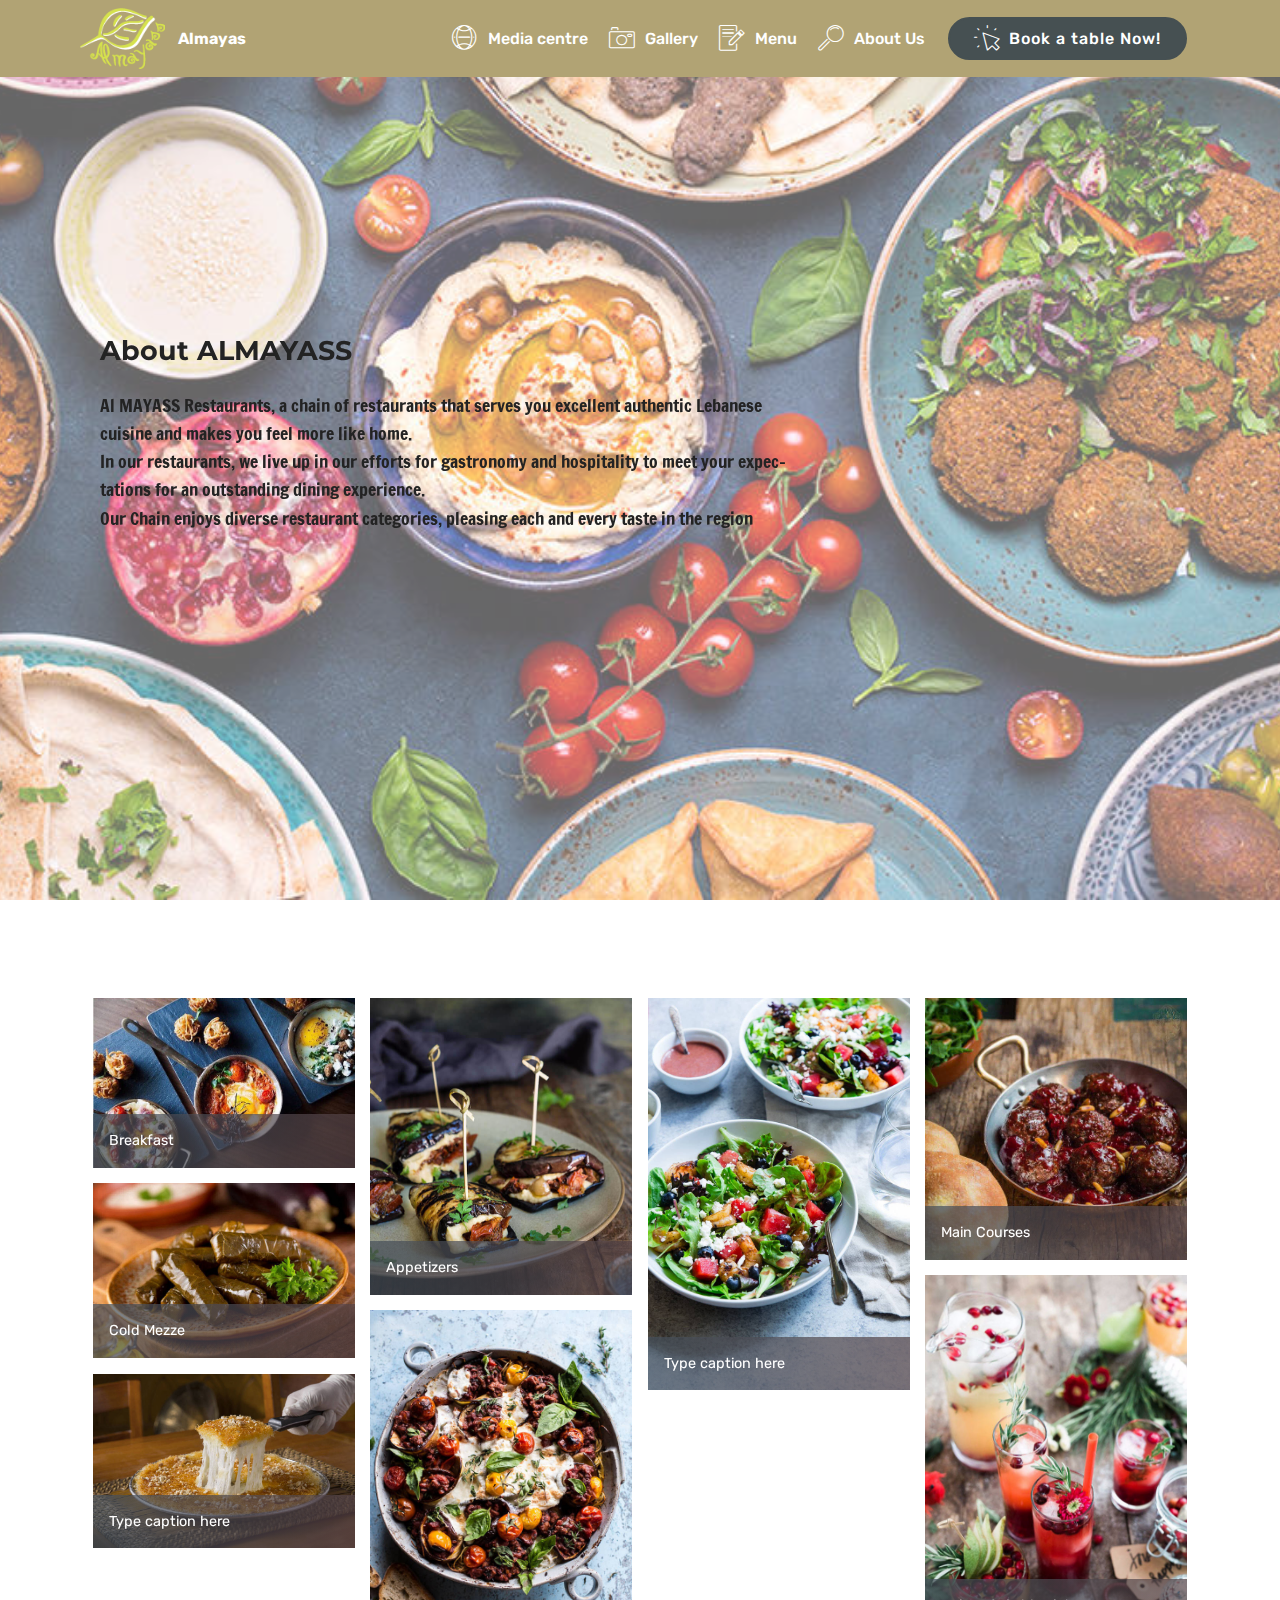
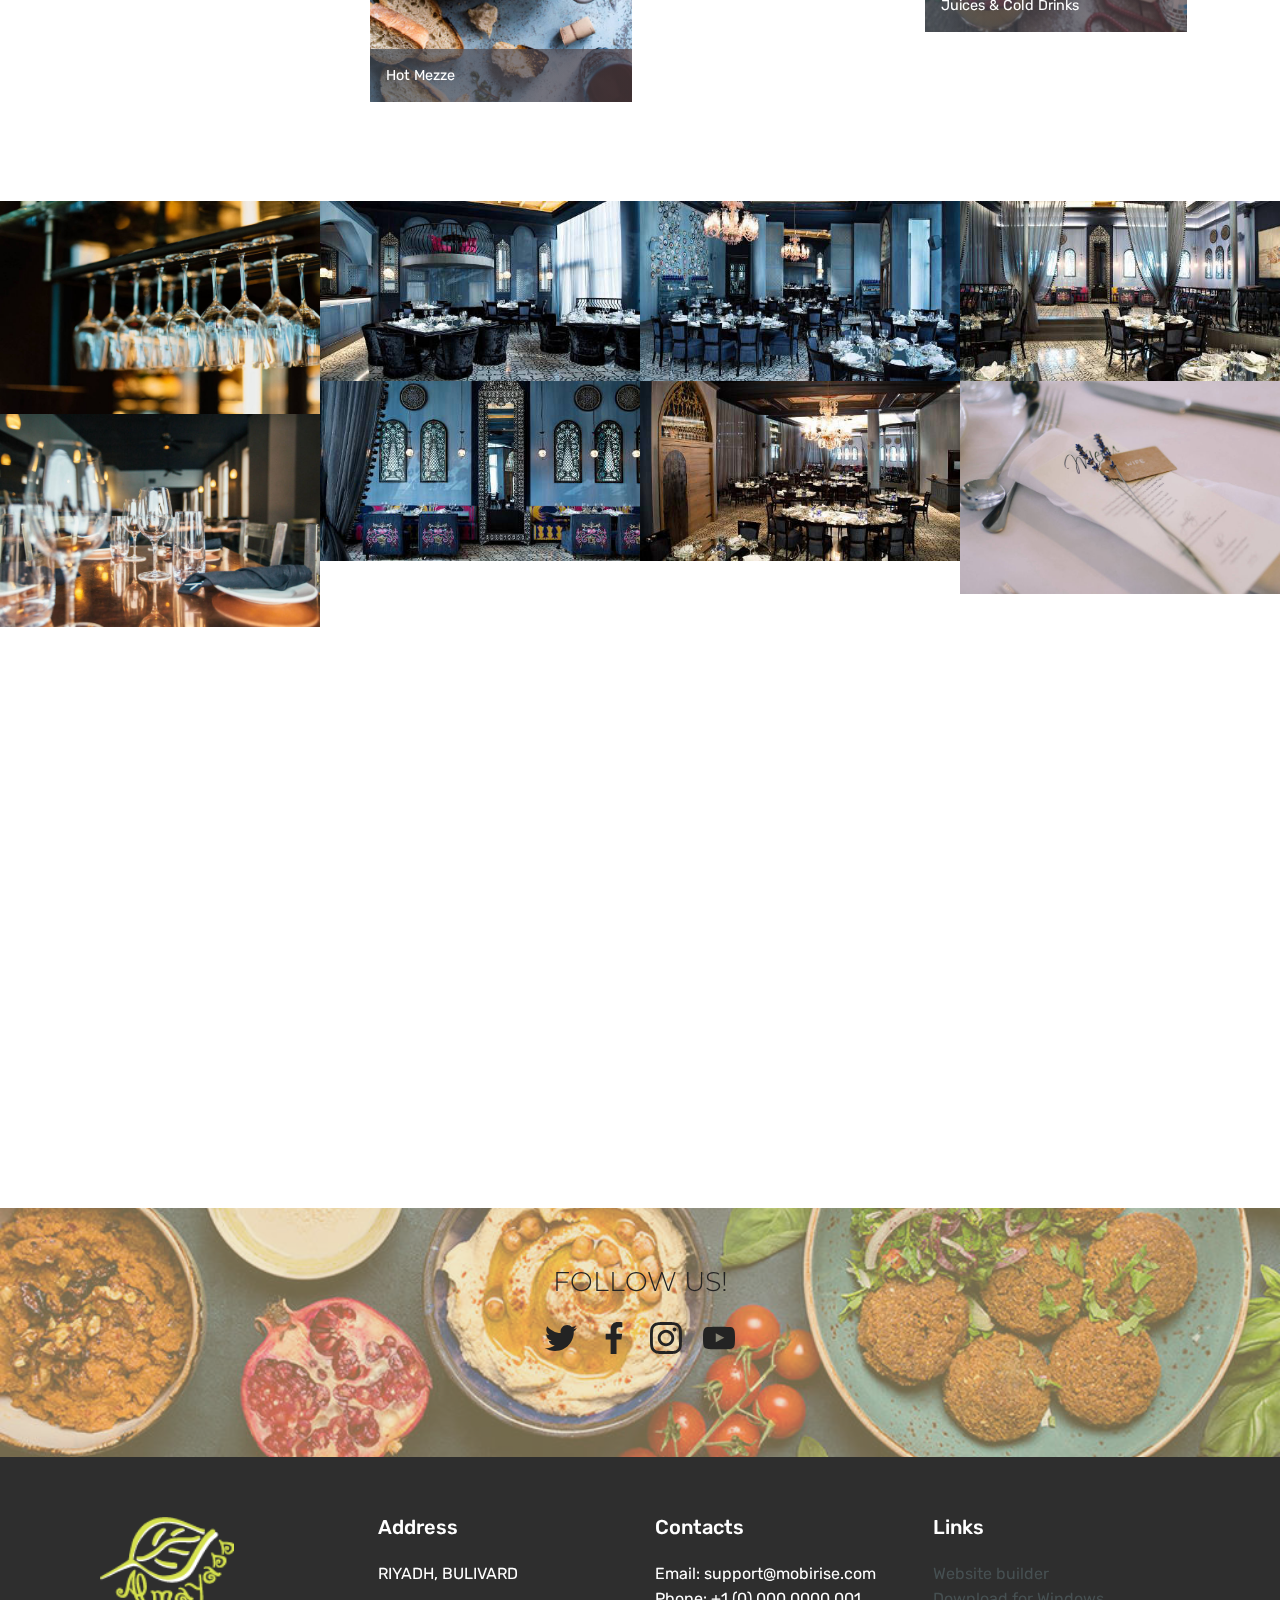
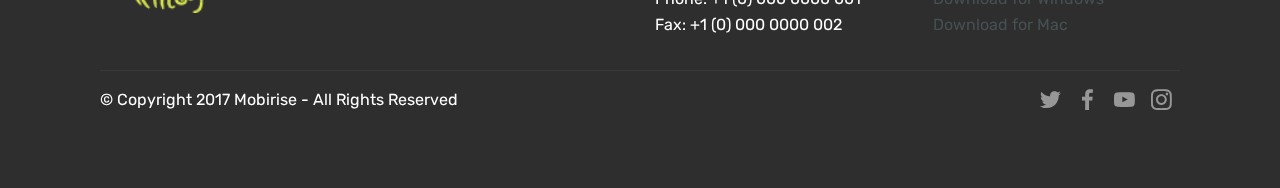
<file: index.html>
<!DOCTYPE html>
<html >
<head>
  <!-- Site made with Mobirise Website Builder v4.6.6, https://mobirise.com -->
  <meta charset="UTF-8">
  <meta http-equiv="X-UA-Compatible" content="IE=edge">
  <meta name="generator" content="Mobirise v4.6.6, mobirise.com">
  <meta name="viewport" content="width=device-width, initial-scale=1, minimum-scale=1">
  <link rel="shortcut icon" href="assets/images/-106x76.png" type="image/x-icon">
  <meta name="description" content="">
  <title>Home</title>
  <link rel="stylesheet" href="assets/web/assets/mobirise-icons/mobirise-icons.css">
  <link rel="stylesheet" href="assets/tether/tether.min.css">
  <link rel="stylesheet" href="assets/bootstrap/css/bootstrap.min.css">
  <link rel="stylesheet" href="assets/bootstrap/css/bootstrap-grid.min.css">
  <link rel="stylesheet" href="assets/bootstrap/css/bootstrap-reboot.min.css">
  <link rel="stylesheet" href="assets/socicon/css/styles.css">
  <link rel="stylesheet" href="assets/dropdown/css/style.css">
  <link rel="stylesheet" href="assets/theme/css/style.css">
  <link rel="stylesheet" href="assets/gallery/style.css">
  <link rel="stylesheet" href="assets/mobirise/css/mbr-additional.css" type="text/css">
  
  
  
</head>
<body>
  <section class="menu cid-qNFKEbGMix" once="menu" id="menu1-h">

    

    <nav class="navbar navbar-expand beta-menu navbar-dropdown align-items-center navbar-fixed-top navbar-toggleable-sm">
        <button class="navbar-toggler navbar-toggler-right" type="button" data-toggle="collapse" data-target="#navbarSupportedContent" aria-controls="navbarSupportedContent" aria-expanded="false" aria-label="Toggle navigation">
            <div class="hamburger">
                <span></span>
                <span></span>
                <span></span>
                <span></span>
            </div>
        </button>
        <div class="menu-logo">
            <div class="navbar-brand">
                <span class="navbar-logo">
                    <a href="https://mobirise.com">
                         <img src="assets/images/-106x76.png" alt="Mobirise" title="" style="height: 3.8rem;">
                    </a>
                </span>
                <span class="navbar-caption-wrap"><a class="navbar-caption text-white display-4" href="https://mobirise.com">Almayas</a></span>
            </div>
        </div>
        <div class="collapse navbar-collapse" id="navbarSupportedContent">
            <ul class="navbar-nav nav-dropdown" data-app-modern-menu="true"><li class="nav-item"><a class="nav-link link text-white display-4" href="index.html#social-buttons2-l"><span class="mbri-globe-2 mbr-iconfont mbr-iconfont-btn"></span>
                        
                        Media centre</a></li><li class="nav-item"><a class="nav-link link text-white display-4" href="index.html#gallery3-k"><span class="mbri-camera mbr-iconfont mbr-iconfont-btn"></span>
                        
                        Gallery</a></li><li class="nav-item"><a class="nav-link link text-white display-4" href="index.html#gallery1-j"><span class="mbri-edit mbr-iconfont mbr-iconfont-btn"></span>
                        
                        Menu</a></li>
                <li class="nav-item">
                    <a class="nav-link link text-white display-4" href="index.html#header9-i">
                        <span class="mbri-search mbr-iconfont mbr-iconfont-btn"></span>
                        About Us
                    </a>
                </li></ul>
            <div class="navbar-buttons mbr-section-btn"><a class="btn btn-sm btn-primary display-4" href="https://mobirise.com"><span class="mbri-cursor-click mbr-iconfont mbr-iconfont-btn"></span>
                    Book a table Now!
                </a></div>
        </div>
    </nav>
</section>

<section class="engine"><a href="https://mobirise.ws/o">mobile website builder</a></section><section class="header9 cid-qNFPjumXRs mbr-fullscreen mbr-parallax-background" id="header9-i">

    

    <div class="mbr-overlay" style="opacity: 0.4; background-color: rgb(255, 255, 255);">
    </div>

    <div class="container">
        <div class="media-container-column mbr-white col-md-8">
            <h1 class="mbr-section-title align-left mbr-bold pb-3 mbr-fonts-style display-2">
                About ALMAYASS</h1>
            
            <p class="mbr-text align-left pb-3 mbr-fonts-style display-5">Al MAYASS Restaurants, a chain of restaurants that serves you excellent authentic Lebanese cuisine and makes you feel more like home.
<br>In our restaurants, we live up in our efforts for gastronomy and hospitality to meet your expec- tations for an outstanding dining experience.
<br>Our Chain enjoys diverse restaurant categories, pleasing each and every taste in the region</p>
            
        </div>
    </div>

    
</section>

<section class="mbr-gallery mbr-slider-carousel cid-qNG4DUVcf1" id="gallery1-j">

    

    <div class="container">
        <div><!-- Filter --><!-- Gallery --><div class="mbr-gallery-row"><div class="mbr-gallery-layout-default"><div><div><div class="mbr-gallery-item mbr-gallery-item--p1" data-video-url="false" data-tags="Awesome"><div href="#lb-gallery1-j" data-slide-to="0" data-toggle="modal"><img src="assets/images/657x427-657x427.jpg" alt=""><span class="icon-focus"></span><span class="mbr-gallery-title mbr-fonts-style display-7">Breakfast</span></div></div><div class="mbr-gallery-item mbr-gallery-item--p1" data-video-url="false" data-tags="Responsive"><div href="#lb-gallery1-j" data-slide-to="1" data-toggle="modal"><img src="assets/images/eggplant-hummus-wraps-with-smoky-tomato-confit-3-680x1023-679x770.jpg" alt=""><span class="icon-focus"></span><span class="mbr-gallery-title mbr-fonts-style display-7">Appetizers</span></div></div><div class="mbr-gallery-item mbr-gallery-item--p1" data-video-url="false" data-tags="Creative"><div href="#lb-gallery1-j" data-slide-to="2" data-toggle="modal"><img src="assets/images/mbr-2-720x1080-720x1080.jpg" alt=""><span class="icon-focus"></span><span class="mbr-gallery-title mbr-fonts-style display-7">Type caption here</span></div></div><div class="mbr-gallery-item mbr-gallery-item--p1" data-video-url="false" data-tags="Animated"><div href="#lb-gallery1-j" data-slide-to="3" data-toggle="modal"><img src="assets/images/ci1jwzsucaa-8bm-600x600-600x600.jpg" alt=""><span class="icon-focus"></span><span class="mbr-gallery-title mbr-fonts-style display-7">Main Courses<br></span></div></div><div class="mbr-gallery-item mbr-gallery-item--p1" data-video-url="false" data-tags="Awesome"><div href="#lb-gallery1-j" data-slide-to="4" data-toggle="modal"><img src="assets/images/zeytinyagli-yaprak-sarma-tarifi-en-son-940x627-800x534.jpg" alt=""><span class="icon-focus"></span><span class="mbr-gallery-title mbr-fonts-style display-7">Cold Mezze</span></div></div><div class="mbr-gallery-item mbr-gallery-item--p1" data-video-url="false" data-tags="Awesome"><div href="#lb-gallery1-j" data-slide-to="5" data-toggle="modal"><img src="assets/images/mbr-5-720x1080-594x812.jpg" alt=""><span class="icon-focus"></span><span class="mbr-gallery-title mbr-fonts-style display-7">Juices &amp; Cold Drinks</span></div></div><div class="mbr-gallery-item mbr-gallery-item--p1" data-video-url="false" data-tags="Responsive"><div href="#lb-gallery1-j" data-slide-to="6" data-toggle="modal"><img src="assets/images/0d93819771b626192329f570f28fb036-600x900-600x900.jpg" alt=""><span class="icon-focus"></span><span class="mbr-gallery-title mbr-fonts-style display-7">Hot Mezze<br></span></div></div><div class="mbr-gallery-item mbr-gallery-item--p1" data-video-url="false" data-tags="Animated"><div href="#lb-gallery1-j" data-slide-to="7" data-toggle="modal"><img src="assets/images/knafeh-kishneh-1200x800-800x533.jpg" alt=""><span class="icon-focus"></span><span class="mbr-gallery-title mbr-fonts-style display-7">Type caption here</span></div></div></div></div><div class="clearfix"></div></div></div><!-- Lightbox --><div data-app-prevent-settings="" class="mbr-slider modal fade carousel slide" tabindex="-1" data-keyboard="true" data-interval="false" id="lb-gallery1-j"><div class="modal-dialog"><div class="modal-content"><div class="modal-body"><div class="carousel-inner"><div class="carousel-item"><img src="assets/images/-657x427.jpg" alt=""></div><div class="carousel-item"><img src="assets/images/eggplant-hummus-wraps-with-smoky-tomato-confit-3-680x1023.jpg" alt=""></div><div class="carousel-item"><img src="assets/images/mbr-2-720x1080.jpg" alt=""></div><div class="carousel-item"><img src="assets/images/ci1jwzsucaa-8bm-600x600.jpg" alt=""></div><div class="carousel-item"><img src="assets/images/zeytinyagli-yaprak-sarma-tarifi-en-son-940x627.jpg" alt=""></div><div class="carousel-item"><img src="assets/images/mbr-5-720x1080.jpg" alt=""></div><div class="carousel-item"><img src="assets/images/0d93819771b626192329f570f28fb036-600x900.jpg" alt=""></div><div class="carousel-item active"><img src="assets/images/knafeh-kishneh-1200x800.jpg" alt=""></div></div><a class="carousel-control carousel-control-prev" role="button" data-slide="prev" href="#lb-gallery1-j"><span class="mbri-left mbr-iconfont" aria-hidden="true"></span><span class="sr-only">Previous</span></a><a class="carousel-control carousel-control-next" role="button" data-slide="next" href="#lb-gallery1-j"><span class="mbri-right mbr-iconfont" aria-hidden="true"></span><span class="sr-only">Next</span></a><a class="close" href="#" role="button" data-dismiss="modal"><span class="sr-only">Close</span></a></div></div></div></div></div>
    </div>

</section>

<section class="mbr-gallery mbr-slider-carousel cid-qNOC3Nmg50" id="gallery3-k">

    

    <div>
        <div><!-- Filter --><!-- Gallery --><div class="mbr-gallery-row"><div class="mbr-gallery-layout-default"><div><div><div class="mbr-gallery-item mbr-gallery-item--pNaN" data-video-url="false" data-tags="Awesome"><div href="#lb-gallery3-k" data-slide-to="0" data-toggle="modal"><img src="assets/images/mbr-1618x1080-800x534.jpg" alt=""><span class="icon-focus"></span></div></div><div class="mbr-gallery-item mbr-gallery-item--pNaN" data-video-url="false" data-tags="Responsive"><div href="#lb-gallery3-k" data-slide-to="1" data-toggle="modal"><img src="assets/images/emsherif-2-450x254-450x254.jpg" alt=""><span class="icon-focus"></span></div></div><div class="mbr-gallery-item mbr-gallery-item--pNaN" data-video-url="false" data-tags="Creative"><div href="#lb-gallery3-k" data-slide-to="2" data-toggle="modal"><img src="assets/images/emsherif-3-450x254-450x254.jpg" alt=""><span class="icon-focus"></span></div></div><div class="mbr-gallery-item mbr-gallery-item--pNaN" data-video-url="false" data-tags="Animated"><div href="#lb-gallery3-k" data-slide-to="3" data-toggle="modal"><img src="assets/images/emsherif-11-450x254-450x254.jpg" alt=""><span class="icon-focus"></span></div></div><div class="mbr-gallery-item mbr-gallery-item--pNaN" data-video-url="false" data-tags="Awesome"><div href="#lb-gallery3-k" data-slide-to="4" data-toggle="modal"><img src="assets/images/emsherif-4-450x254-450x254.jpg" alt=""><span class="icon-focus"></span></div></div><div class="mbr-gallery-item mbr-gallery-item--pNaN" data-video-url="false" data-tags="Awesome"><div href="#lb-gallery3-k" data-slide-to="5" data-toggle="modal"><img src="assets/images/emsherif-14-450x254-450x254.jpg" alt=""><span class="icon-focus"></span></div></div><div class="mbr-gallery-item mbr-gallery-item--pNaN" data-video-url="false" data-tags="Responsive"><div href="#lb-gallery3-k" data-slide-to="6" data-toggle="modal"><img src="assets/images/mbr-1-1620x1080-800x533.jpg" alt=""><span class="icon-focus"></span></div></div><div class="mbr-gallery-item mbr-gallery-item--pNaN" data-video-url="false" data-tags="Animated"><div href="#lb-gallery3-k" data-slide-to="7" data-toggle="modal"><img src="assets/images/mbr-2-1620x1080-800x533.jpg" alt=""><span class="icon-focus"></span></div></div></div></div><div class="clearfix"></div></div></div><!-- Lightbox --><div data-app-prevent-settings="" class="mbr-slider modal fade carousel slide" tabindex="-1" data-keyboard="true" data-interval="false" id="lb-gallery3-k"><div class="modal-dialog"><div class="modal-content"><div class="modal-body"><div class="carousel-inner"><div class="carousel-item"><img src="assets/images/mbr-1618x1080.jpg" alt=""></div><div class="carousel-item"><img src="assets/images/emsherif-2-450x254.jpg" alt=""></div><div class="carousel-item"><img src="assets/images/emsherif-3-450x254.jpg" alt=""></div><div class="carousel-item"><img src="assets/images/emsherif-11-450x254.jpg" alt=""></div><div class="carousel-item"><img src="assets/images/emsherif-4-450x254.jpg" alt=""></div><div class="carousel-item"><img src="assets/images/emsherif-14-450x254.jpg" alt=""></div><div class="carousel-item"><img src="assets/images/mbr-1-1620x1080.jpg" alt=""></div><div class="carousel-item active"><img src="assets/images/mbr-2-1620x1080.jpg" alt=""></div></div><a class="carousel-control carousel-control-prev" role="button" data-slide="prev" href="#lb-gallery3-k"><span class="mbri-left mbr-iconfont" aria-hidden="true"></span><span class="sr-only">Previous</span></a><a class="carousel-control carousel-control-next" role="button" data-slide="next" href="#lb-gallery3-k"><span class="mbri-right mbr-iconfont" aria-hidden="true"></span><span class="sr-only">Next</span></a><a class="close" href="#" role="button" data-dismiss="modal"><span class="sr-only">Close</span></a></div></div></div></div></div>
    </div>

</section>

<section class="map2 cid-qNOHLlL8SV" id="map2-m">

    

    <div class="container">
        <div class="media-container-row">
            <div class="col-md-8">
                <div class="google-map"><iframe frameborder="0" style="border:0" src="https://www.google.com/maps/embed/v1/place?key=AIzaSyA0Dx_boXQiwvdz8sJHoYeZNVTdoWONYkU&amp;q=place_id:ChIJF7nx-kfiLj4Rs8K5bojjLHE" allowfullscreen=""></iframe></div>
        </div>
    </div>
</div></section>

<section class="cid-qNOGoi0GAj" id="social-buttons2-l">

    

    <div class="mbr-overlay" style="opacity: 0.5; background-color: rgb(228, 210, 149);">
    </div>

    <div class="container">
        <div class="media-container-row">
            <div class="col-md-8 align-center">
                <h2 class="pb-3 mbr-fonts-style display-2">
                    FOLLOW US!
                </h2>
                <div class="social-list pl-0 mb-0">
                    <a href="https://twitter.com/mobirise" target="_blank">
                        <span class="px-2 socicon-twitter socicon mbr-iconfont mbr-iconfont-social"></span>
                    </a>
                    <a href="https://www.facebook.com/pages/Mobirise/1616226671953247" target="_blank">
                        <span class="px-2 socicon-facebook socicon mbr-iconfont mbr-iconfont-social"></span>
                    </a>
                    <a href="https://instagram.com/mobirise" target="_blank">
                        <span class="px-2 socicon-instagram socicon mbr-iconfont mbr-iconfont-social"></span>
                    </a>
                    <a href="https://www.youtube.com/c/mobirise" target="_blank">
                        <span class="px-2 socicon-youtube socicon mbr-iconfont mbr-iconfont-social"></span>
                    </a>
                    <a href="https://plus.google.com/u/0/+Mobirise" target="_blank">
                        
                    </a>
                    <a href="https://www.behance.net/Mobirise" target="_blank">
                        
                    </a>
                </div>
            </div>
        </div>
    </div>
</section>

<section class="cid-qNiabPEtVB" id="footer1-g">

    

    

    <div class="container">
        <div class="media-container-row content text-white">
            <div class="col-12 col-md-3">
                <div class="media-wrap">
                    <a href="https://mobirise.com/">
                        <img src="assets/images/-106x76.png" alt="Mobirise" title="">
                    </a>
                </div>
            </div>
            <div class="col-12 col-md-3 mbr-fonts-style display-7">
                <h5 class="pb-3">
                    Address
                </h5>
                <p class="mbr-text">RIYADH, BULIVARD</p>
            </div>
            <div class="col-12 col-md-3 mbr-fonts-style display-7">
                <h5 class="pb-3">
                    Contacts
                </h5>
                <p class="mbr-text">
                    Email: support@mobirise.com
                    <br>Phone: +1 (0) 000 0000 001
                    <br>Fax: +1 (0) 000 0000 002
                </p>
            </div>
            <div class="col-12 col-md-3 mbr-fonts-style display-7">
                <h5 class="pb-3">
                    Links
                </h5>
                <p class="mbr-text">
                    <a class="text-primary" href="https://mobirise.com/">Website builder</a>
                    <br><a class="text-primary" href="https://mobirise.com/mobirise-free-win.zip">Download for Windows</a>
                    <br><a class="text-primary" href="https://mobirise.com/mobirise-free-mac.zip">Download for Mac</a>
                </p>
            </div>
        </div>
        <div class="footer-lower">
            <div class="media-container-row">
                <div class="col-sm-12">
                    <hr>
                </div>
            </div>
            <div class="media-container-row mbr-white">
                <div class="col-sm-6 copyright">
                    <p class="mbr-text mbr-fonts-style display-7">
                        © Copyright 2017 Mobirise - All Rights Reserved
                    </p>
                </div>
                <div class="col-md-6">
                    <div class="social-list align-right">
                        <div class="soc-item">
                            <a href="https://twitter.com/mobirise" target="_blank">
                                <span class="socicon-twitter socicon mbr-iconfont mbr-iconfont-social"></span>
                            </a>
                        </div>
                        <div class="soc-item">
                            <a href="https://www.facebook.com/pages/Mobirise/1616226671953247" target="_blank">
                                <span class="socicon-facebook socicon mbr-iconfont mbr-iconfont-social"></span>
                            </a>
                        </div>
                        <div class="soc-item">
                            <a href="https://www.youtube.com/c/mobirise" target="_blank">
                                <span class="socicon-youtube socicon mbr-iconfont mbr-iconfont-social"></span>
                            </a>
                        </div>
                        <div class="soc-item">
                            <a href="https://instagram.com/mobirise" target="_blank">
                                <span class="socicon-instagram socicon mbr-iconfont mbr-iconfont-social"></span>
                            </a>
                        </div>
                        
                        
                    </div>
                </div>
            </div>
        </div>
    </div>
</section>


  <script src="assets/web/assets/jquery/jquery.min.js"></script>
  <script src="assets/popper/popper.min.js"></script>
  <script src="assets/tether/tether.min.js"></script>
  <script src="assets/bootstrap/js/bootstrap.min.js"></script>
  <script src="assets/smoothscroll/smooth-scroll.js"></script>
  <script src="assets/parallax/jarallax.min.js"></script>
  <script src="assets/masonry/masonry.pkgd.min.js"></script>
  <script src="assets/imagesloaded/imagesloaded.pkgd.min.js"></script>
  <script src="assets/touchswipe/jquery.touch-swipe.min.js"></script>
  <script src="assets/vimeoplayer/jquery.mb.vimeo_player.js"></script>
  <script src="assets/dropdown/js/script.min.js"></script>
  <script src="assets/sociallikes/social-likes.js"></script>
  <script src="assets/bootstrapcarouselswipe/bootstrap-carousel-swipe.js"></script>
  <script src="assets/theme/js/script.js"></script>
  <script src="assets/slidervideo/script.js"></script>
  <script src="assets/gallery/player.min.js"></script>
  <script src="assets/gallery/script.js"></script>
  
  
</body>
</html>
</file>
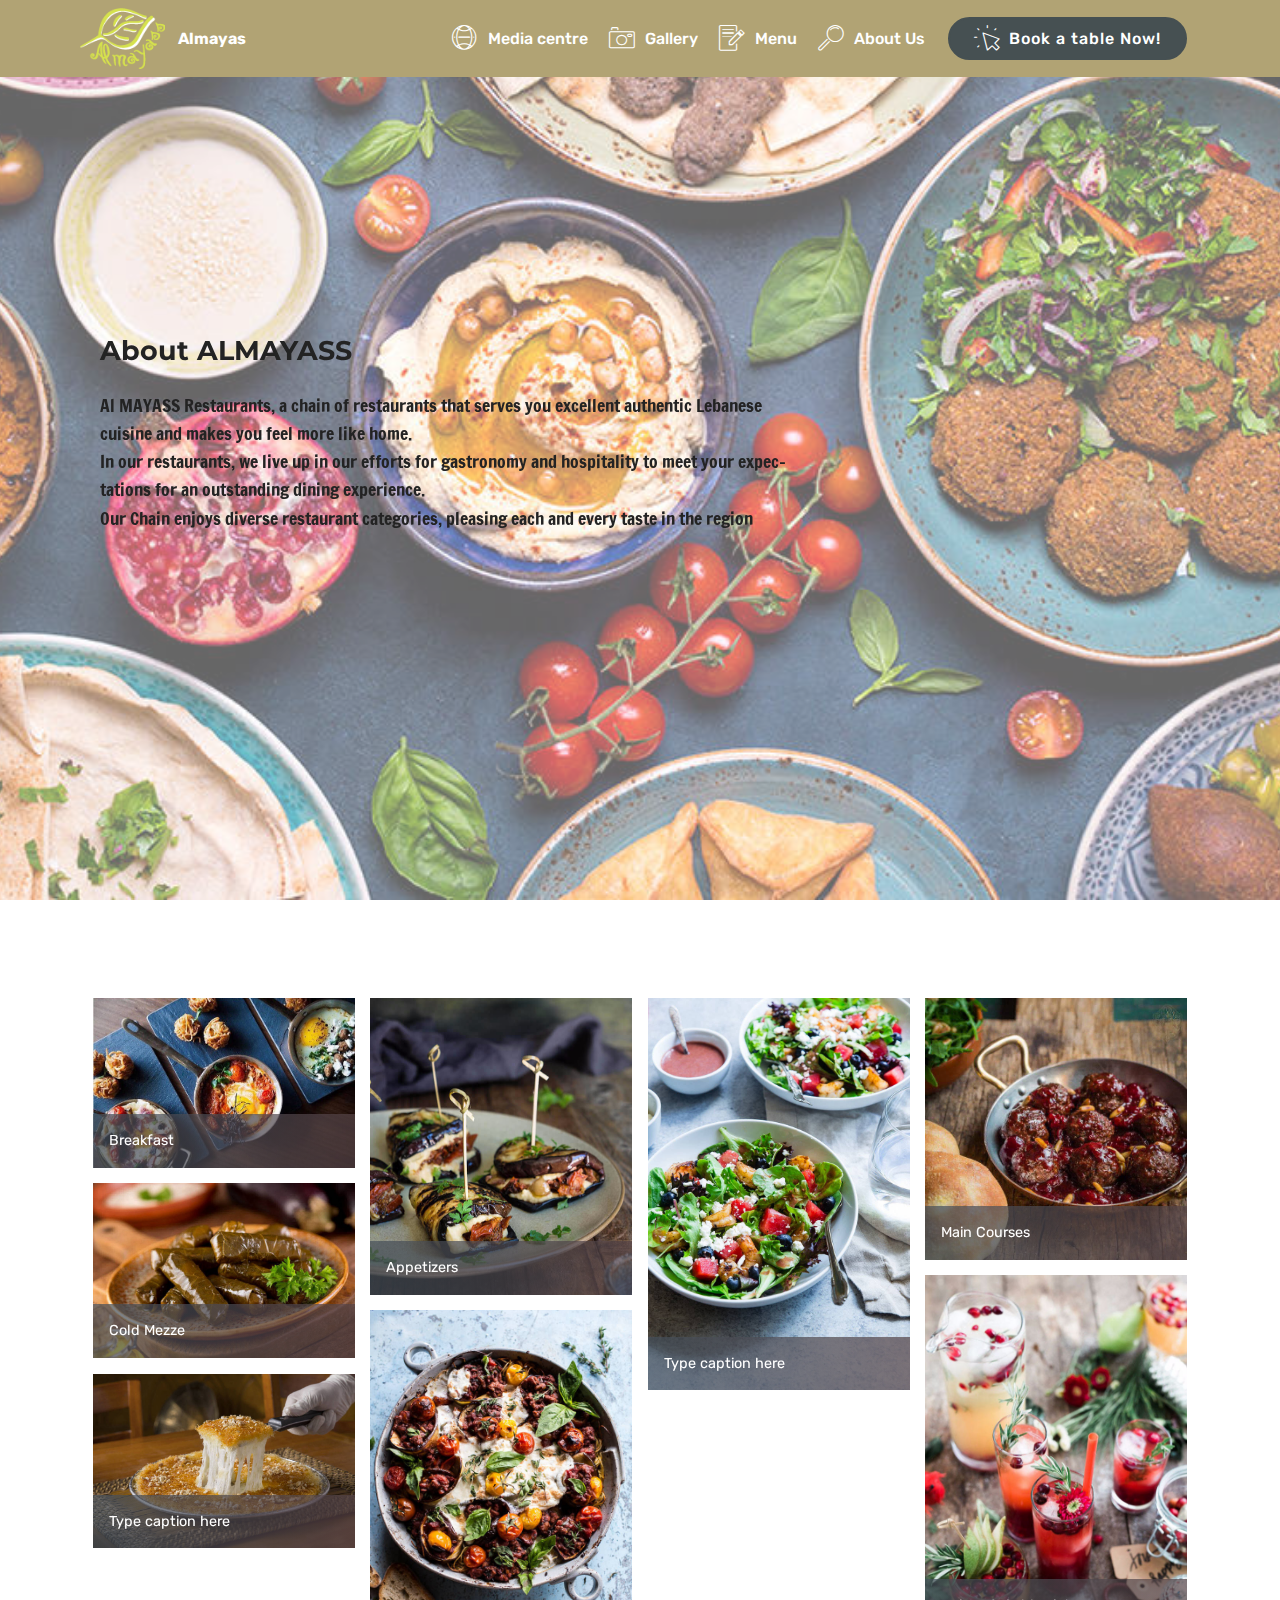
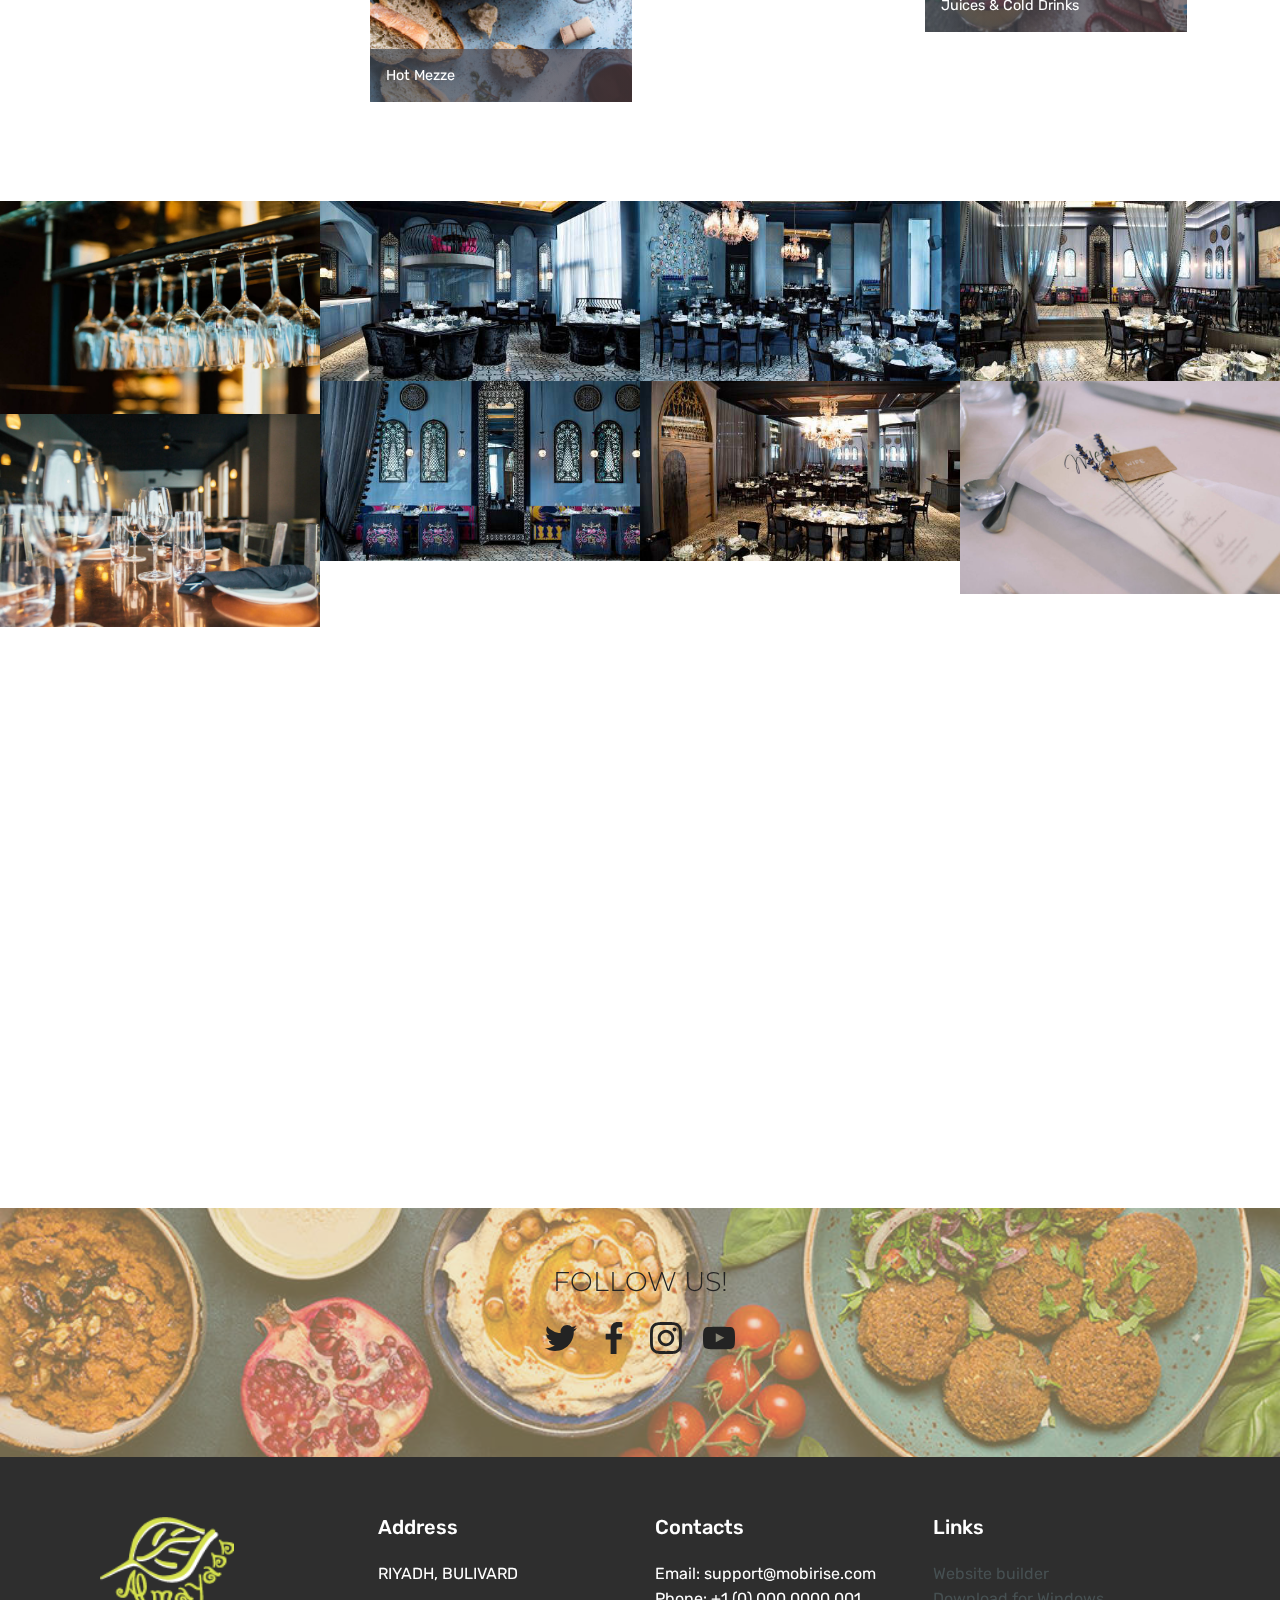
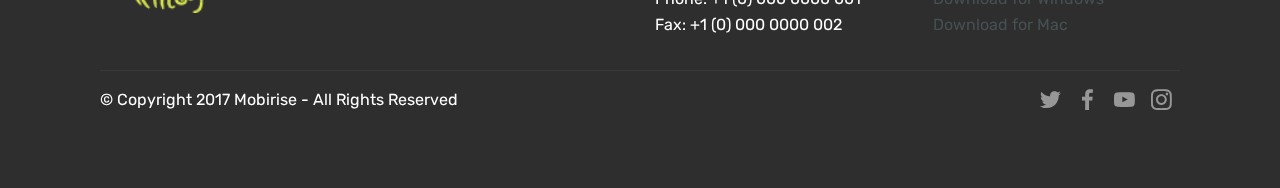
<file: page1.html>
<!DOCTYPE html>
<html >
<head>
  <!-- Site made with Mobirise Website Builder v4.6.6, https://mobirise.com -->
  <meta charset="UTF-8">
  <meta http-equiv="X-UA-Compatible" content="IE=edge">
  <meta name="generator" content="Mobirise v4.6.6, mobirise.com">
  <meta name="viewport" content="width=device-width, initial-scale=1, minimum-scale=1">
  <link rel="shortcut icon" href="assets/images/-106x76.png" type="image/x-icon">
  <meta name="description" content="">
  
  <link rel="stylesheet" href="assets/web/assets/mobirise-icons/mobirise-icons.css">
  <link rel="stylesheet" href="assets/tether/tether.min.css">
  <link rel="stylesheet" href="assets/bootstrap/css/bootstrap.min.css">
  <link rel="stylesheet" href="assets/bootstrap/css/bootstrap-grid.min.css">
  <link rel="stylesheet" href="assets/bootstrap/css/bootstrap-reboot.min.css">
  <link rel="stylesheet" href="assets/socicon/css/styles.css">
  <link rel="stylesheet" href="assets/dropdown/css/style.css">
  <link rel="stylesheet" href="assets/theme/css/style.css">
  <link rel="stylesheet" href="assets/gallery/style.css">
  <link rel="stylesheet" href="assets/mobirise/css/mbr-additional.css" type="text/css">
  
  
  
</head>
<body>
  <section class="header9 cid-qNRUK19T2v mbr-fullscreen mbr-parallax-background" id="header9-n">

    

    <div class="mbr-overlay" style="opacity: 0.4; background-color: rgb(255, 255, 255);">
    </div>

    <div class="container">
        <div class="media-container-column mbr-white col-md-8">
            <h1 class="mbr-section-title align-left mbr-bold pb-3 mbr-fonts-style display-2">
                About ALMAYASS</h1>
            
            <p class="mbr-text align-left pb-3 mbr-fonts-style display-5">Al MAYASS Restaurants, a chain of restaurants that serves you excellent authentic Lebanese cuisine and makes you feel more like home.
<br>In our restaurants, we live up in our efforts for gastronomy and hospitality to meet your expec- tations for an outstanding dining experience.
<br>Our Chain enjoys diverse restaurant categories, pleasing each and every taste in the region</p>
            
        </div>
    </div>

    
</section>

<section class="engine"><a href="https://mobirise.ws/m">drag and drop website maker</a></section><section class="mbr-gallery mbr-slider-carousel cid-qNRUK2Yrfo" id="gallery1-o">

    

    <div class="container">
        <div><!-- Filter --><!-- Gallery --><div class="mbr-gallery-row"><div class="mbr-gallery-layout-default"><div><div><div class="mbr-gallery-item mbr-gallery-item--p1" data-video-url="false" data-tags="Awesome"><div href="#lb-gallery1-o" data-slide-to="0" data-toggle="modal"><img src="assets/images/657x427-657x427.jpg" alt=""><span class="icon-focus"></span><span class="mbr-gallery-title mbr-fonts-style display-7">Breakfast</span></div></div><div class="mbr-gallery-item mbr-gallery-item--p1" data-video-url="false" data-tags="Responsive"><div href="#lb-gallery1-o" data-slide-to="1" data-toggle="modal"><img src="assets/images/eggplant-hummus-wraps-with-smoky-tomato-confit-3-680x1023-679x770.jpg" alt=""><span class="icon-focus"></span><span class="mbr-gallery-title mbr-fonts-style display-7">Appetizers</span></div></div><div class="mbr-gallery-item mbr-gallery-item--p1" data-video-url="false" data-tags="Creative"><div href="#lb-gallery1-o" data-slide-to="2" data-toggle="modal"><img src="assets/images/mbr-2-720x1080-720x1080.jpg" alt=""><span class="icon-focus"></span><span class="mbr-gallery-title mbr-fonts-style display-7">Type caption here</span></div></div><div class="mbr-gallery-item mbr-gallery-item--p1" data-video-url="false" data-tags="Animated"><div href="#lb-gallery1-o" data-slide-to="3" data-toggle="modal"><img src="assets/images/ci1jwzsucaa-8bm-600x600-600x600.jpg" alt=""><span class="icon-focus"></span><span class="mbr-gallery-title mbr-fonts-style display-7">Main Courses<br></span></div></div><div class="mbr-gallery-item mbr-gallery-item--p1" data-video-url="false" data-tags="Awesome"><div href="#lb-gallery1-o" data-slide-to="4" data-toggle="modal"><img src="assets/images/zeytinyagli-yaprak-sarma-tarifi-en-son-940x627-800x534.jpg" alt=""><span class="icon-focus"></span><span class="mbr-gallery-title mbr-fonts-style display-7">Cold Mezze</span></div></div><div class="mbr-gallery-item mbr-gallery-item--p1" data-video-url="false" data-tags="Awesome"><div href="#lb-gallery1-o" data-slide-to="5" data-toggle="modal"><img src="assets/images/mbr-5-720x1080-594x812.jpg" alt=""><span class="icon-focus"></span><span class="mbr-gallery-title mbr-fonts-style display-7">Juices &amp; Cold Drinks</span></div></div><div class="mbr-gallery-item mbr-gallery-item--p1" data-video-url="false" data-tags="Responsive"><div href="#lb-gallery1-o" data-slide-to="6" data-toggle="modal"><img src="assets/images/0d93819771b626192329f570f28fb036-600x900-600x900.jpg" alt=""><span class="icon-focus"></span><span class="mbr-gallery-title mbr-fonts-style display-7">Hot Mezze<br></span></div></div><div class="mbr-gallery-item mbr-gallery-item--p1" data-video-url="false" data-tags="Animated"><div href="#lb-gallery1-o" data-slide-to="7" data-toggle="modal"><img src="assets/images/knafeh-kishneh-1200x800-800x533.jpg" alt=""><span class="icon-focus"></span><span class="mbr-gallery-title mbr-fonts-style display-7">Type caption here</span></div></div></div></div><div class="clearfix"></div></div></div><!-- Lightbox --><div data-app-prevent-settings="" class="mbr-slider modal fade carousel slide" tabindex="-1" data-keyboard="true" data-interval="false" id="lb-gallery1-o"><div class="modal-dialog"><div class="modal-content"><div class="modal-body"><div class="carousel-inner"><div class="carousel-item"><img src="assets/images/-657x427.jpg" alt=""></div><div class="carousel-item"><img src="assets/images/eggplant-hummus-wraps-with-smoky-tomato-confit-3-680x1023.jpg" alt=""></div><div class="carousel-item"><img src="assets/images/mbr-2-720x1080.jpg" alt=""></div><div class="carousel-item"><img src="assets/images/ci1jwzsucaa-8bm-600x600.jpg" alt=""></div><div class="carousel-item"><img src="assets/images/zeytinyagli-yaprak-sarma-tarifi-en-son-940x627.jpg" alt=""></div><div class="carousel-item"><img src="assets/images/mbr-5-720x1080.jpg" alt=""></div><div class="carousel-item"><img src="assets/images/0d93819771b626192329f570f28fb036-600x900.jpg" alt=""></div><div class="carousel-item active"><img src="assets/images/knafeh-kishneh-1200x800.jpg" alt=""></div></div><a class="carousel-control carousel-control-prev" role="button" data-slide="prev" href="#lb-gallery1-o"><span class="mbri-left mbr-iconfont" aria-hidden="true"></span><span class="sr-only">Previous</span></a><a class="carousel-control carousel-control-next" role="button" data-slide="next" href="#lb-gallery1-o"><span class="mbri-right mbr-iconfont" aria-hidden="true"></span><span class="sr-only">Next</span></a><a class="close" href="#" role="button" data-dismiss="modal"><span class="sr-only">Close</span></a></div></div></div></div></div>
    </div>

</section>

<section class="mbr-gallery mbr-slider-carousel cid-qNRUK89WeV" id="gallery3-p">

    

    <div>
        <div><!-- Filter --><!-- Gallery --><div class="mbr-gallery-row"><div class="mbr-gallery-layout-default"><div><div><div class="mbr-gallery-item mbr-gallery-item--pNaN" data-video-url="false" data-tags="Awesome"><div href="#lb-gallery3-p" data-slide-to="0" data-toggle="modal"><img src="assets/images/mbr-1618x1080-800x534.jpg" alt=""><span class="icon-focus"></span></div></div><div class="mbr-gallery-item mbr-gallery-item--pNaN" data-video-url="false" data-tags="Responsive"><div href="#lb-gallery3-p" data-slide-to="1" data-toggle="modal"><img src="assets/images/emsherif-2-450x254-450x254.jpg" alt=""><span class="icon-focus"></span></div></div><div class="mbr-gallery-item mbr-gallery-item--pNaN" data-video-url="false" data-tags="Creative"><div href="#lb-gallery3-p" data-slide-to="2" data-toggle="modal"><img src="assets/images/emsherif-3-450x254-450x254.jpg" alt=""><span class="icon-focus"></span></div></div><div class="mbr-gallery-item mbr-gallery-item--pNaN" data-video-url="false" data-tags="Animated"><div href="#lb-gallery3-p" data-slide-to="3" data-toggle="modal"><img src="assets/images/emsherif-11-450x254-450x254.jpg" alt=""><span class="icon-focus"></span></div></div><div class="mbr-gallery-item mbr-gallery-item--pNaN" data-video-url="false" data-tags="Awesome"><div href="#lb-gallery3-p" data-slide-to="4" data-toggle="modal"><img src="assets/images/emsherif-4-450x254-450x254.jpg" alt=""><span class="icon-focus"></span></div></div><div class="mbr-gallery-item mbr-gallery-item--pNaN" data-video-url="false" data-tags="Awesome"><div href="#lb-gallery3-p" data-slide-to="5" data-toggle="modal"><img src="assets/images/emsherif-14-450x254-450x254.jpg" alt=""><span class="icon-focus"></span></div></div><div class="mbr-gallery-item mbr-gallery-item--pNaN" data-video-url="false" data-tags="Responsive"><div href="#lb-gallery3-p" data-slide-to="6" data-toggle="modal"><img src="assets/images/mbr-1-1620x1080-800x533.jpg" alt=""><span class="icon-focus"></span></div></div><div class="mbr-gallery-item mbr-gallery-item--pNaN" data-video-url="false" data-tags="Animated"><div href="#lb-gallery3-p" data-slide-to="7" data-toggle="modal"><img src="assets/images/mbr-2-1620x1080-800x533.jpg" alt=""><span class="icon-focus"></span></div></div></div></div><div class="clearfix"></div></div></div><!-- Lightbox --><div data-app-prevent-settings="" class="mbr-slider modal fade carousel slide" tabindex="-1" data-keyboard="true" data-interval="false" id="lb-gallery3-p"><div class="modal-dialog"><div class="modal-content"><div class="modal-body"><div class="carousel-inner"><div class="carousel-item"><img src="assets/images/mbr-1618x1080.jpg" alt=""></div><div class="carousel-item"><img src="assets/images/emsherif-2-450x254.jpg" alt=""></div><div class="carousel-item"><img src="assets/images/emsherif-3-450x254.jpg" alt=""></div><div class="carousel-item"><img src="assets/images/emsherif-11-450x254.jpg" alt=""></div><div class="carousel-item"><img src="assets/images/emsherif-4-450x254.jpg" alt=""></div><div class="carousel-item"><img src="assets/images/emsherif-14-450x254.jpg" alt=""></div><div class="carousel-item"><img src="assets/images/mbr-1-1620x1080.jpg" alt=""></div><div class="carousel-item active"><img src="assets/images/mbr-2-1620x1080.jpg" alt=""></div></div><a class="carousel-control carousel-control-prev" role="button" data-slide="prev" href="#lb-gallery3-p"><span class="mbri-left mbr-iconfont" aria-hidden="true"></span><span class="sr-only">Previous</span></a><a class="carousel-control carousel-control-next" role="button" data-slide="next" href="#lb-gallery3-p"><span class="mbri-right mbr-iconfont" aria-hidden="true"></span><span class="sr-only">Next</span></a><a class="close" href="#" role="button" data-dismiss="modal"><span class="sr-only">Close</span></a></div></div></div></div></div>
    </div>

</section>

<section class="map2 cid-qNRUK9VHar" id="map2-q">

    

    <div class="container">
        <div class="media-container-row">
            <div class="col-md-8">
                <div class="google-map"><iframe frameborder="0" style="border:0" src="https://www.google.com/maps/embed/v1/place?key=AIzaSyA0Dx_boXQiwvdz8sJHoYeZNVTdoWONYkU&amp;q=place_id:ChIJF7nx-kfiLj4Rs8K5bojjLHE" allowfullscreen=""></iframe></div>
        </div>
    </div>
</div></section>

<section class="cid-qNRUKgxLfz" id="social-buttons2-r">

    

    <div class="mbr-overlay" style="opacity: 0.5; background-color: rgb(228, 210, 149);">
    </div>

    <div class="container">
        <div class="media-container-row">
            <div class="col-md-8 align-center">
                <h2 class="pb-3 mbr-fonts-style display-2">
                    FOLLOW US!
                </h2>
                <div class="social-list pl-0 mb-0">
                    <a href="https://twitter.com/mobirise" target="_blank">
                        <span class="px-2 socicon-twitter socicon mbr-iconfont mbr-iconfont-social"></span>
                    </a>
                    <a href="https://www.facebook.com/pages/Mobirise/1616226671953247" target="_blank">
                        <span class="px-2 socicon-facebook socicon mbr-iconfont mbr-iconfont-social"></span>
                    </a>
                    <a href="https://instagram.com/mobirise" target="_blank">
                        <span class="px-2 socicon-instagram socicon mbr-iconfont mbr-iconfont-social"></span>
                    </a>
                    <a href="https://www.youtube.com/c/mobirise" target="_blank">
                        <span class="px-2 socicon-youtube socicon mbr-iconfont mbr-iconfont-social"></span>
                    </a>
                    <a href="https://plus.google.com/u/0/+Mobirise" target="_blank">
                        
                    </a>
                    <a href="https://www.behance.net/Mobirise" target="_blank">
                        
                    </a>
                </div>
            </div>
        </div>
    </div>
</section>

<section class="cid-qNRUKimN0U" id="footer1-s">

    

    

    <div class="container">
        <div class="media-container-row content text-white">
            <div class="col-12 col-md-3">
                <div class="media-wrap">
                    <a href="https://mobirise.com/">
                        <img src="assets/images/-106x76.png" alt="Mobirise" title="">
                    </a>
                </div>
            </div>
            <div class="col-12 col-md-3 mbr-fonts-style display-7">
                <h5 class="pb-3">
                    Address
                </h5>
                <p class="mbr-text">RIYADH, BULIVARD</p>
            </div>
            <div class="col-12 col-md-3 mbr-fonts-style display-7">
                <h5 class="pb-3">
                    Contacts
                </h5>
                <p class="mbr-text">
                    Email: support@mobirise.com
                    <br>Phone: +1 (0) 000 0000 001
                    <br>Fax: +1 (0) 000 0000 002
                </p>
            </div>
            <div class="col-12 col-md-3 mbr-fonts-style display-7">
                <h5 class="pb-3">
                    Links
                </h5>
                <p class="mbr-text">
                    <a class="text-primary" href="https://mobirise.com/">Website builder</a>
                    <br><a class="text-primary" href="https://mobirise.com/mobirise-free-win.zip">Download for Windows</a>
                    <br><a class="text-primary" href="https://mobirise.com/mobirise-free-mac.zip">Download for Mac</a>
                </p>
            </div>
        </div>
        <div class="footer-lower">
            <div class="media-container-row">
                <div class="col-sm-12">
                    <hr>
                </div>
            </div>
            <div class="media-container-row mbr-white">
                <div class="col-sm-6 copyright">
                    <p class="mbr-text mbr-fonts-style display-7">
                        © Copyright 2017 Mobirise - All Rights Reserved
                    </p>
                </div>
                <div class="col-md-6">
                    <div class="social-list align-right">
                        <div class="soc-item">
                            <a href="https://twitter.com/mobirise" target="_blank">
                                <span class="socicon-twitter socicon mbr-iconfont mbr-iconfont-social"></span>
                            </a>
                        </div>
                        <div class="soc-item">
                            <a href="https://www.facebook.com/pages/Mobirise/1616226671953247" target="_blank">
                                <span class="socicon-facebook socicon mbr-iconfont mbr-iconfont-social"></span>
                            </a>
                        </div>
                        <div class="soc-item">
                            <a href="https://www.youtube.com/c/mobirise" target="_blank">
                                <span class="socicon-youtube socicon mbr-iconfont mbr-iconfont-social"></span>
                            </a>
                        </div>
                        <div class="soc-item">
                            <a href="https://instagram.com/mobirise" target="_blank">
                                <span class="socicon-instagram socicon mbr-iconfont mbr-iconfont-social"></span>
                            </a>
                        </div>
                        
                        
                    </div>
                </div>
            </div>
        </div>
    </div>
</section>

<section class="menu cid-qNRUKmtsMF" once="menu" id="menu1-t">

    

    <nav class="navbar navbar-expand beta-menu navbar-dropdown align-items-center navbar-fixed-top navbar-toggleable-sm">
        <button class="navbar-toggler navbar-toggler-right" type="button" data-toggle="collapse" data-target="#navbarSupportedContent" aria-controls="navbarSupportedContent" aria-expanded="false" aria-label="Toggle navigation">
            <div class="hamburger">
                <span></span>
                <span></span>
                <span></span>
                <span></span>
            </div>
        </button>
        <div class="menu-logo">
            <div class="navbar-brand">
                <span class="navbar-logo">
                    <a href="https://mobirise.com">
                         <img src="assets/images/-106x76.png" alt="Mobirise" title="" style="height: 3.8rem;">
                    </a>
                </span>
                <span class="navbar-caption-wrap"><a class="navbar-caption text-white display-4" href="https://mobirise.com">Almayas</a></span>
            </div>
        </div>
        <div class="collapse navbar-collapse" id="navbarSupportedContent">
            <ul class="navbar-nav nav-dropdown" data-app-modern-menu="true"><li class="nav-item"><a class="nav-link link text-white display-4" href="index.html#social-buttons2-l"><span class="mbri-globe-2 mbr-iconfont mbr-iconfont-btn"></span>
                        
                        Media centre</a></li><li class="nav-item"><a class="nav-link link text-white display-4" href="index.html#gallery3-k"><span class="mbri-camera mbr-iconfont mbr-iconfont-btn"></span>
                        
                        Gallery</a></li><li class="nav-item"><a class="nav-link link text-white display-4" href="index.html#gallery1-j"><span class="mbri-edit mbr-iconfont mbr-iconfont-btn"></span>
                        
                        Menu</a></li>
                <li class="nav-item">
                    <a class="nav-link link text-white display-4" href="index.html#header9-i">
                        <span class="mbri-search mbr-iconfont mbr-iconfont-btn"></span>
                        About Us
                    </a>
                </li></ul>
            <div class="navbar-buttons mbr-section-btn"><a class="btn btn-sm btn-primary display-4" href="https://mobirise.com"><span class="mbri-cursor-click mbr-iconfont mbr-iconfont-btn"></span>
                    Book a table Now!
                </a></div>
        </div>
    </nav>
</section>


  <script src="assets/web/assets/jquery/jquery.min.js"></script>
  <script src="assets/popper/popper.min.js"></script>
  <script src="assets/tether/tether.min.js"></script>
  <script src="assets/bootstrap/js/bootstrap.min.js"></script>
  <script src="assets/smoothscroll/smooth-scroll.js"></script>
  <script src="assets/parallax/jarallax.min.js"></script>
  <script src="assets/masonry/masonry.pkgd.min.js"></script>
  <script src="assets/imagesloaded/imagesloaded.pkgd.min.js"></script>
  <script src="assets/touchswipe/jquery.touch-swipe.min.js"></script>
  <script src="assets/vimeoplayer/jquery.mb.vimeo_player.js"></script>
  <script src="assets/dropdown/js/script.min.js"></script>
  <script src="assets/sociallikes/social-likes.js"></script>
  <script src="assets/bootstrapcarouselswipe/bootstrap-carousel-swipe.js"></script>
  <script src="assets/theme/js/script.js"></script>
  <script src="assets/slidervideo/script.js"></script>
  <script src="assets/gallery/player.min.js"></script>
  <script src="assets/gallery/script.js"></script>
  
  
</body>
</html>
</file>
<file: assets/web/assets/mobirise-icons/mobirise-icons.css>
@font-face {
  font-family: 'MobiriseIcons';
  src:  url('mobirise-icons.eot?spat4u');
  src:  url('mobirise-icons.eot?spat4u#iefix') format('embedded-opentype'),
    url('mobirise-icons.ttf?spat4u') format('truetype'),
    url('mobirise-icons.woff?spat4u') format('woff'),
    url('mobirise-icons.svg?spat4u#MobiriseIcons') format('svg');
  font-weight: normal;
  font-style: normal;
}

[class^="mbri-"], [class*=" mbri-"] {
  /* use !important to prevent issues with browser extensions that change fonts */
  font-family: MobiriseIcons !important;
  speak: none;
  font-style: normal;
  font-weight: normal;
  font-variant: normal;
  text-transform: none;
  line-height: 1;

  /* Better Font Rendering =========== */
  -webkit-font-smoothing: antialiased;
  -moz-osx-font-smoothing: grayscale;
}

.mbri-add-submenu:before {
  content: "\e900";
}
.mbri-alert:before {
  content: "\e901";
}
.mbri-align-center:before {
  content: "\e902";
}
.mbri-align-justify:before {
  content: "\e903";
}
.mbri-align-left:before {
  content: "\e904";
}
.mbri-align-right:before {
  content: "\e905";
}
.mbri-android:before {
  content: "\e906";
}
.mbri-apple:before {
  content: "\e907";
}
.mbri-arrow-down:before {
  content: "\e908";
}
.mbri-arrow-next:before {
  content: "\e909";
}
.mbri-arrow-prev:before {
  content: "\e90a";
}
.mbri-arrow-up:before {
  content: "\e90b";
}
.mbri-bold:before {
  content: "\e90c";
}
.mbri-bookmark:before {
  content: "\e90d";
}
.mbri-bootstrap:before {
  content: "\e90e";
}
.mbri-briefcase:before {
  content: "\e90f";
}
.mbri-browse:before {
  content: "\e910";
}
.mbri-bulleted-list:before {
  content: "\e911";
}
.mbri-calendar:before {
  content: "\e912";
}
.mbri-camera:before {
  content: "\e913";
}
.mbri-cart-add:before {
  content: "\e914";
}
.mbri-cart-full:before {
  content: "\e915";
}
.mbri-cash:before {
  content: "\e916";
}
.mbri-change-style:before {
  content: "\e917";
}
.mbri-chat:before {
  content: "\e918";
}
.mbri-clock:before {
  content: "\e919";
}
.mbri-close:before {
  content: "\e91a";
}
.mbri-cloud:before {
  content: "\e91b";
}
.mbri-code:before {
  content: "\e91c";
}
.mbri-contact-form:before {
  content: "\e91d";
}
.mbri-credit-card:before {
  content: "\e91e";
}
.mbri-cursor-click:before {
  content: "\e91f";
}
.mbri-cust-feedback:before {
  content: "\e920";
}
.mbri-database:before {
  content: "\e921";
}
.mbri-delivery:before {
  content: "\e922";
}
.mbri-desktop:before {
  content: "\e923";
}
.mbri-devices:before {
  content: "\e924";
}
.mbri-down:before {
  content: "\e925";
}
.mbri-download:before {
  content: "\e989";
}
.mbri-drag-n-drop:before {
  content: "\e927";
}
.mbri-drag-n-drop2:before {
  content: "\e928";
}
.mbri-edit:before {
  content: "\e929";
}
.mbri-edit2:before {
  content: "\e92a";
}
.mbri-error:before {
  content: "\e92b";
}
.mbri-extension:before {
  content: "\e92c";
}
.mbri-features:before {
  content: "\e92d";
}
.mbri-file:before {
  content: "\e92e";
}
.mbri-flag:before {
  content: "\e92f";
}
.mbri-folder:before {
  content: "\e930";
}
.mbri-gift:before {
  content: "\e931";
}
.mbri-github:before {
  content: "\e932";
}
.mbri-globe:before {
  content: "\e933";
}
.mbri-globe-2:before {
  content: "\e934";
}
.mbri-growing-chart:before {
  content: "\e935";
}
.mbri-hearth:before {
  content: "\e936";
}
.mbri-help:before {
  content: "\e937";
}
.mbri-home:before {
  content: "\e938";
}
.mbri-hot-cup:before {
  content: "\e939";
}
.mbri-idea:before {
  content: "\e93a";
}
.mbri-image-gallery:before {
  content: "\e93b";
}
.mbri-image-slider:before {
  content: "\e93c";
}
.mbri-info:before {
  content: "\e93d";
}
.mbri-italic:before {
  content: "\e93e";
}
.mbri-key:before {
  content: "\e93f";
}
.mbri-laptop:before {
  content: "\e940";
}
.mbri-layers:before {
  content: "\e941";
}
.mbri-left-right:before {
  content: "\e942";
}
.mbri-left:before {
  content: "\e943";
}
.mbri-letter:before {
  content: "\e944";
}
.mbri-like:before {
  content: "\e945";
}
.mbri-link:before {
  content: "\e946";
}
.mbri-lock:before {
  content: "\e947";
}
.mbri-login:before {
  content: "\e948";
}
.mbri-logout:before {
  content: "\e949";
}
.mbri-magic-stick:before {
  content: "\e94a";
}
.mbri-map-pin:before {
  content: "\e94b";
}
.mbri-menu:before {
  content: "\e94c";
}
.mbri-mobile:before {
  content: "\e94d";
}
.mbri-mobile2:before {
  content: "\e94e";
}
.mbri-mobirise:before {
  content: "\e94f";
}
.mbri-more-horizontal:before {
  content: "\e950";
}
.mbri-more-vertical:before {
  content: "\e951";
}
.mbri-music:before {
  content: "\e952";
}
.mbri-new-file:before {
  content: "\e953";
}
.mbri-numbered-list:before {
  content: "\e954";
}
.mbri-opened-folder:before {
  content: "\e955";
}
.mbri-pages:before {
  content: "\e956";
}
.mbri-paper-plane:before {
  content: "\e957";
}
.mbri-paperclip:before {
  content: "\e958";
}
.mbri-photo:before {
  content: "\e959";
}
.mbri-photos:before {
  content: "\e95a";
}
.mbri-pin:before {
  content: "\e95b";
}
.mbri-play:before {
  content: "\e95c";
}
.mbri-plus:before {
  content: "\e95d";
}
.mbri-preview:before {
  content: "\e95e";
}
.mbri-print:before {
  content: "\e95f";
}
.mbri-protect:before {
  content: "\e960";
}
.mbri-question:before {
  content: "\e961";
}
.mbri-quote-left:before {
  content: "\e962";
}
.mbri-quote-right:before {
  content: "\e963";
}
.mbri-refresh:before {
  content: "\e964";
}
.mbri-responsive:before {
  content: "\e965";
}
.mbri-right:before {
  content: "\e966";
}
.mbri-rocket:before {
  content: "\e967";
}
.mbri-sad-face:before {
  content: "\e968";
}
.mbri-sale:before {
  content: "\e969";
}
.mbri-save:before {
  content: "\e96a";
}
.mbri-search:before {
  content: "\e96b";
}
.mbri-setting:before {
  content: "\e96c";
}
.mbri-setting2:before {
  content: "\e96d";
}
.mbri-setting3:before {
  content: "\e96e";
}
.mbri-share:before {
  content: "\e96f";
}
.mbri-shopping-bag:before {
  content: "\e970";
}
.mbri-shopping-basket:before {
  content: "\e971";
}
.mbri-shopping-cart:before {
  content: "\e972";
}
.mbri-sites:before {
  content: "\e973";
}
.mbri-smile-face:before {
  content: "\e974";
}
.mbri-speed:before {
  content: "\e975";
}
.mbri-star:before {
  content: "\e976";
}
.mbri-success:before {
  content: "\e977";
}
.mbri-sun:before {
  content: "\e978";
}
.mbri-sun2:before {
  content: "\e979";
}
.mbri-tablet:before {
  content: "\e97a";
}
.mbri-tablet-vertical:before {
  content: "\e97b";
}
.mbri-target:before {
  content: "\e97c";
}
.mbri-timer:before {
  content: "\e97d";
}
.mbri-to-ftp:before {
  content: "\e97e";
}
.mbri-to-local-drive:before {
  content: "\e97f";
}
.mbri-touch-swipe:before {
  content: "\e980";
}
.mbri-touch:before {
  content: "\e981";
}
.mbri-trash:before {
  content: "\e982";
}
.mbri-underline:before {
  content: "\e983";
}
.mbri-unlink:before {
  content: "\e984";
}
.mbri-unlock:before {
  content: "\e985";
}
.mbri-up-down:before {
  content: "\e986";
}
.mbri-up:before {
  content: "\e987";
}
.mbri-update:before {
  content: "\e988";
}
.mbri-upload:before {
 content: "\e926"; 
}
.mbri-user:before {
  content: "\e98a";
}
.mbri-user2:before {
  content: "\e98b";
}
.mbri-users:before {
  content: "\e98c";
}
.mbri-video:before {
  content: "\e98d";
}
.mbri-video-play:before {
  content: "\e98e";
}
.mbri-watch:before {
  content: "\e98f";
}
.mbri-website-theme:before {
  content: "\e990";
}
.mbri-wifi:before {
  content: "\e991";
}
.mbri-windows:before {
  content: "\e992";
}
.mbri-zoom-out:before {
  content: "\e993";
}
.mbri-redo:before {
  content: "\e994";
}
.mbri-undo:before {
  content: "\e995";
}
</file>
<file: assets/socicon/css/styles.css>
@charset "UTF-8";

@font-face {
  font-family: "socicon";
  src:url("../fonts/socicon.eot");
  src:url("../fonts/socicon.eot?#iefix") format("embedded-opentype"),
    url("../fonts/socicon.woff") format("woff"),
    url("../fonts/socicon.ttf") format("truetype"),
    url("../fonts/socicon.svg#socicon") format("svg");
  font-weight: normal;
  font-style: normal;

}

[data-icon]:before {
  font-family: "socicon" !important;
  content: attr(data-icon);
  font-style: normal !important;
  font-weight: normal !important;
  font-variant: normal !important;
  text-transform: none !important;
  speak: none;
  line-height: 1;
  -webkit-font-smoothing: antialiased;
  -moz-osx-font-smoothing: grayscale;
}

[class^="socicon-"]:before,
[class*=" socicon-"]:before {
  font-family: "socicon" !important;
  font-style: normal !important;
  font-weight: normal !important;
  font-variant: normal !important;
  text-transform: none !important;
  speak: none;
  line-height: 1;
  -webkit-font-smoothing: antialiased;
  -moz-osx-font-smoothing: grayscale;
}

.socicon-modelmayhem:before {
  content: "\e000";
}
.socicon-mixcloud:before {
  content: "\e001";
}
.socicon-drupal:before {
  content: "\e002";
}
.socicon-swarm:before {
  content: "\e003";
}
.socicon-istock:before {
  content: "\e004";
}
.socicon-yammer:before {
  content: "\e005";
}
.socicon-ello:before {
  content: "\e006";
}
.socicon-stackoverflow:before {
  content: "\e007";
}
.socicon-persona:before {
  content: "\e008";
}
.socicon-triplej:before {
  content: "\e009";
}
.socicon-houzz:before {
  content: "\e00a";
}
.socicon-rss:before {
  content: "\e00b";
}
.socicon-paypal:before {
  content: "\e00c";
}
.socicon-odnoklassniki:before {
  content: "\e00d";
}
.socicon-airbnb:before {
  content: "\e00e";
}
.socicon-periscope:before {
  content: "\e00f";
}
.socicon-outlook:before {
  content: "\e010";
}
.socicon-coderwall:before {
  content: "\e011";
}
.socicon-tripadvisor:before {
  content: "\e012";
}
.socicon-appnet:before {
  content: "\e013";
}
.socicon-goodreads:before {
  content: "\e014";
}
.socicon-tripit:before {
  content: "\e015";
}
.socicon-lanyrd:before {
  content: "\e016";
}
.socicon-slideshare:before {
  content: "\e017";
}
.socicon-buffer:before {
  content: "\e018";
}
.socicon-disqus:before {
  content: "\e019";
}
.socicon-vkontakte:before {
  content: "\e01a";
}
.socicon-whatsapp:before {
  content: "\e01b";
}
.socicon-patreon:before {
  content: "\e01c";
}
.socicon-storehouse:before {
  content: "\e01d";
}
.socicon-pocket:before {
  content: "\e01e";
}
.socicon-mail:before {
  content: "\e01f";
}
.socicon-blogger:before {
  content: "\e020";
}
.socicon-technorati:before {
  content: "\e021";
}
.socicon-reddit:before {
  content: "\e022";
}
.socicon-dribbble:before {
  content: "\e023";
}
.socicon-stumbleupon:before {
  content: "\e024";
}
.socicon-digg:before {
  content: "\e025";
}
.socicon-envato:before {
  content: "\e026";
}
.socicon-behance:before {
  content: "\e027";
}
.socicon-delicious:before {
  content: "\e028";
}
.socicon-deviantart:before {
  content: "\e029";
}
.socicon-forrst:before {
  content: "\e02a";
}
.socicon-play:before {
  content: "\e02b";
}
.socicon-zerply:before {
  content: "\e02c";
}
.socicon-wikipedia:before {
  content: "\e02d";
}
.socicon-apple:before {
  content: "\e02e";
}
.socicon-flattr:before {
  content: "\e02f";
}
.socicon-github:before {
  content: "\e030";
}
.socicon-renren:before {
  content: "\e031";
}
.socicon-friendfeed:before {
  content: "\e032";
}
.socicon-newsvine:before {
  content: "\e033";
}
.socicon-identica:before {
  content: "\e034";
}
.socicon-bebo:before {
  content: "\e035";
}
.socicon-zynga:before {
  content: "\e036";
}
.socicon-steam:before {
  content: "\e037";
}
.socicon-xbox:before {
  content: "\e038";
}
.socicon-windows:before {
  content: "\e039";
}
.socicon-qq:before {
  content: "\e03a";
}
.socicon-douban:before {
  content: "\e03b";
}
.socicon-meetup:before {
  content: "\e03c";
}
.socicon-playstation:before {
  content: "\e03d";
}
.socicon-android:before {
  content: "\e03e";
}
.socicon-snapchat:before {
  content: "\e03f";
}
.socicon-twitter:before {
  content: "\e040";
}
.socicon-facebook:before {
  content: "\e041";
}
.socicon-googleplus:before {
  content: "\e042";
}
.socicon-pinterest:before {
  content: "\e043";
}
.socicon-foursquare:before {
  content: "\e044";
}
.socicon-yahoo:before {
  content: "\e045";
}
.socicon-skype:before {
  content: "\e046";
}
.socicon-yelp:before {
  content: "\e047";
}
.socicon-feedburner:before {
  content: "\e048";
}
.socicon-linkedin:before {
  content: "\e049";
}
.socicon-viadeo:before {
  content: "\e04a";
}
.socicon-xing:before {
  content: "\e04b";
}
.socicon-myspace:before {
  content: "\e04c";
}
.socicon-soundcloud:before {
  content: "\e04d";
}
.socicon-spotify:before {
  content: "\e04e";
}
.socicon-grooveshark:before {
  content: "\e04f";
}
.socicon-lastfm:before {
  content: "\e050";
}
.socicon-youtube:before {
  content: "\e051";
}
.socicon-vimeo:before {
  content: "\e052";
}
.socicon-dailymotion:before {
  content: "\e053";
}
.socicon-vine:before {
  content: "\e054";
}
.socicon-flickr:before {
  content: "\e055";
}
.socicon-500px:before {
  content: "\e056";
}
.socicon-wordpress:before {
  content: "\e058";
}
.socicon-tumblr:before {
  content: "\e059";
}
.socicon-twitch:before {
  content: "\e05a";
}
.socicon-8tracks:before {
  content: "\e05b";
}
.socicon-amazon:before {
  content: "\e05c";
}
.socicon-icq:before {
  content: "\e05d";
}
.socicon-smugmug:before {
  content: "\e05e";
}
.socicon-ravelry:before {
  content: "\e05f";
}
.socicon-weibo:before {
  content: "\e060";
}
.socicon-baidu:before {
  content: "\e061";
}
.socicon-angellist:before {
  content: "\e062";
}
.socicon-ebay:before {
  content: "\e063";
}
.socicon-imdb:before {
  content: "\e064";
}
.socicon-stayfriends:before {
  content: "\e065";
}
.socicon-residentadvisor:before {
  content: "\e066";
}
.socicon-google:before {
  content: "\e067";
}
.socicon-yandex:before {
  content: "\e068";
}
.socicon-sharethis:before {
  content: "\e069";
}
.socicon-bandcamp:before {
  content: "\e06a";
}
.socicon-itunes:before {
  content: "\e06b";
}
.socicon-deezer:before {
  content: "\e06c";
}
.socicon-telegram:before {
  content: "\e06e";
}
.socicon-openid:before {
  content: "\e06f";
}
.socicon-amplement:before {
  content: "\e070";
}
.socicon-viber:before {
  content: "\e071";
}
.socicon-zomato:before {
  content: "\e072";
}
.socicon-draugiem:before {
  content: "\e074";
}
.socicon-endomodo:before {
  content: "\e075";
}
.socicon-filmweb:before {
  content: "\e076";
}
.socicon-stackexchange:before {
  content: "\e077";
}
.socicon-wykop:before {
  content: "\e078";
}
.socicon-teamspeak:before {
  content: "\e079";
}
.socicon-teamviewer:before {
  content: "\e07a";
}
.socicon-ventrilo:before {
  content: "\e07b";
}
.socicon-younow:before {
  content: "\e07c";
}
.socicon-raidcall:before {
  content: "\e07d";
}
.socicon-mumble:before {
  content: "\e07e";
}
.socicon-medium:before {
  content: "\e06d";
}
.socicon-bebee:before {
  content: "\e07f";
}
.socicon-hitbox:before {
  content: "\e080";
}
.socicon-reverbnation:before {
  content: "\e081";
}
.socicon-formulr:before {
  content: "\e082";
}
.socicon-instagram:before {
  content: "\e057";
}
.socicon-battlenet:before {
  content: "\e083";
}
.socicon-chrome:before {
  content: "\e084";
}
.socicon-discord:before {
  content: "\e086";
}
.socicon-issuu:before {
  content: "\e087";
}
.socicon-macos:before {
  content: "\e088";
}
.socicon-firefox:before {
  content: "\e089";
}
.socicon-opera:before {
  content: "\e08d";
}
.socicon-keybase:before {
  content: "\e090";
}
.socicon-alliance:before {
  content: "\e091";
}
.socicon-livejournal:before {
  content: "\e092";
}
.socicon-googlephotos:before {
  content: "\e093";
}
.socicon-horde:before {
  content: "\e094";
}
.socicon-etsy:before {
  content: "\e095";
}
.socicon-zapier:before {
  content: "\e096";
}
.socicon-google-scholar:before {
  content: "\e097";
}
.socicon-researchgate:before {
  content: "\e098";
}
.socicon-wechat:before {
  content: "\e099";
}
.socicon-strava:before {
  content: "\e09a";
}
.socicon-line:before {
  content: "\e09b";
}
.socicon-lyft:before {
  content: "\e09c";
}
.socicon-uber:before {
  content: "\e09d";
}
.socicon-songkick:before {
  content: "\e09e";
}
.socicon-viewbug:before {
  content: "\e09f";
}
.socicon-googlegroups:before {
  content: "\e0a0";
}
.socicon-quora:before {
  content: "\e073";
}
.socicon-diablo:before {
  content: "\e085";
}
.socicon-blizzard:before {
  content: "\e0a1";
}
.socicon-hearthstone:before {
  content: "\e08b";
}
.socicon-heroes:before {
  content: "\e08a";
}
.socicon-overwatch:before {
  content: "\e08c";
}
.socicon-warcraft:before {
  content: "\e08e";
}
.socicon-starcraft:before {
  content: "\e08f";
}
.socicon-beam:before {
  content: "\e0a2";
}
.socicon-curse:before {
  content: "\e0a3";
}
.socicon-player:before {
  content: "\e0a4";
}
.socicon-streamjar:before {
  content: "\e0a5";
}
.socicon-nintendo:before {
  content: "\e0a6";
}
.socicon-hellocoton:before {
  content: "\e0a7";
}
</file>
<file: assets/dropdown/css/style.css>
.navbar-dropdown {
  left: 0;
  padding: 0;
  position: absolute;
  right: 0;
  top: 0;
  transition: all 0.45s ease;
  z-index: 1030;
  background: #282828; }
  .navbar-dropdown .navbar-logo {
    margin-right: 0.8rem;
    transition: margin 0.3s ease-in-out;
    vertical-align: middle; }
    .navbar-dropdown .navbar-logo img {
      height: 3.125rem;
      transition: all 0.3s ease-in-out; }
    .navbar-dropdown .navbar-logo.mbr-iconfont {
      font-size: 3.125rem;
      line-height: 3.125rem; }
  .navbar-dropdown .navbar-caption {
    font-weight: 700;
    white-space: normal;
    vertical-align: -4px;
    line-height: 3.125rem !important; }
    .navbar-dropdown .navbar-caption, .navbar-dropdown .navbar-caption:hover {
      color: inherit;
      text-decoration: none; }
  .navbar-dropdown .mbr-iconfont + .navbar-caption {
    vertical-align: -1px; }
  .navbar-dropdown.navbar-fixed-top {
    position: fixed; }
  .navbar-dropdown .navbar-brand span {
    vertical-align: -4px; }
  .navbar-dropdown.bg-color.transparent {
    background: none; }
  .navbar-dropdown.navbar-short .navbar-brand {
    padding: 0.625rem 0; }
    .navbar-dropdown.navbar-short .navbar-brand span {
      vertical-align: -1px; }
  .navbar-dropdown.navbar-short .navbar-caption {
    line-height: 2.375rem !important;
    vertical-align: -2px; }
  .navbar-dropdown.navbar-short .navbar-logo {
    margin-right: 0.5rem; }
    .navbar-dropdown.navbar-short .navbar-logo img {
      height: 2.375rem; }
    .navbar-dropdown.navbar-short .navbar-logo.mbr-iconfont {
      font-size: 2.375rem;
      line-height: 2.375rem; }
  .navbar-dropdown.navbar-short .mbr-table-cell {
    height: 3.625rem; }
  .navbar-dropdown .navbar-close {
    left: 0.6875rem;
    position: fixed;
    top: 0.75rem;
    z-index: 1000; }
  .navbar-dropdown .hamburger-icon {
    content: "";
    display: inline-block;
    vertical-align: middle;
    width: 16px;
    -webkit-box-shadow: 0 -6px 0 1px #282828,0 0 0 1px #282828,0 6px 0 1px #282828;
    -moz-box-shadow: 0 -6px 0 1px #282828,0 0 0 1px #282828,0 6px 0 1px #282828;
    box-shadow: 0 -6px 0 1px #282828,0 0 0 1px #282828,0 6px 0 1px #282828; }

.dropdown-menu .dropdown-toggle[data-toggle="dropdown-submenu"]::after {
  border-bottom: 0.35em solid transparent;
  border-left: 0.35em solid;
  border-right: 0;
  border-top: 0.35em solid transparent;
  margin-left: 0.3rem; }

.dropdown-menu .dropdown-item:focus {
  outline: 0; }

.nav-dropdown {
  font-size: 0.75rem;
  font-weight: 500;
  height: auto !important; }
  .nav-dropdown .nav-btn {
    padding-left: 1rem; }
  .nav-dropdown .link {
    margin: .667em 1.667em;
    font-weight: 500;
    padding: 0;
    transition: color .2s ease-in-out; }
    .nav-dropdown .link.dropdown-toggle {
      margin-right: 2.583em; }
      .nav-dropdown .link.dropdown-toggle::after {
        margin-left: .25rem;
        border-top: 0.35em solid;
        border-right: 0.35em solid transparent;
        border-left: 0.35em solid transparent;
        border-bottom: 0; }
      .nav-dropdown .link.dropdown-toggle[aria-expanded="true"] {
        margin: 0;
        padding: 0.667em 3.263em  0.667em 1.667em; }
  .nav-dropdown .link::after,
  .nav-dropdown .dropdown-item::after {
    color: inherit; }
  .nav-dropdown .btn {
    font-size: 0.75rem;
    font-weight: 700;
    letter-spacing: 0;
    margin-bottom: 0;
    padding-left: 1.25rem;
    padding-right: 1.25rem; }
  .nav-dropdown .dropdown-menu {
    border-radius: 0;
    border: 0;
    left: 0;
    margin: 0;
    padding-bottom: 1.25rem;
    padding-top: 1.25rem;
    position: relative; }
  .nav-dropdown .dropdown-submenu {
    margin-left: 0.125rem;
    top: 0; }
  .nav-dropdown .dropdown-item {
    font-weight: 500;
    line-height: 2;
    padding: 0.3846em 4.615em 0.3846em 1.5385em;
    position: relative;
    transition: color .2s ease-in-out, background-color .2s ease-in-out; }
    .nav-dropdown .dropdown-item::after {
      margin-top: -0.3077em;
      position: absolute;
      right: 1.1538em;
      top: 50%; }
    .nav-dropdown .dropdown-item:focus, .nav-dropdown .dropdown-item:hover {
      background: none; }

@media (max-width: 767px) {
  .nav-dropdown.navbar-toggleable-sm {
    bottom: 0;
    display: none;
    left: 0;
    overflow-x: hidden;
    position: fixed;
    top: 0;
    transform: translateX(-100%);
    -ms-transform: translateX(-100%);
    -webkit-transform: translateX(-100%);
    width: 18.75rem;
    z-index: 999; } }
.nav-dropdown.navbar-toggleable-xl {
  bottom: 0;
  display: none;
  left: 0;
  overflow-x: hidden;
  position: fixed;
  top: 0;
  transform: translateX(-100%);
  -ms-transform: translateX(-100%);
  -webkit-transform: translateX(-100%);
  width: 18.75rem;
  z-index: 999; }

.nav-dropdown-sm {
  display: block !important;
  overflow-x: hidden;
  overflow: auto;
  padding-top: 3.875rem; }
  .nav-dropdown-sm::after {
    content: "";
    display: block;
    height: 3rem;
    width: 100%; }
  .nav-dropdown-sm.collapse.in ~ .navbar-close {
    display: block !important; }
  .nav-dropdown-sm.collapsing, .nav-dropdown-sm.collapse.in {
    transform: translateX(0);
    -ms-transform: translateX(0);
    -webkit-transform: translateX(0);
    transition: all 0.25s ease-out;
    -webkit-transition: all 0.25s ease-out;
    background: #282828; }
  .nav-dropdown-sm.collapsing[aria-expanded="false"] {
    transform: translateX(-100%);
    -ms-transform: translateX(-100%);
    -webkit-transform: translateX(-100%); }
  .nav-dropdown-sm .nav-item {
    display: block;
    margin-left: 0 !important;
    padding-left: 0; }
  .nav-dropdown-sm .link,
  .nav-dropdown-sm .dropdown-item {
    border-top: 1px dotted rgba(255, 255, 255, 0.1);
    font-size: 0.8125rem;
    line-height: 1.6;
    margin: 0 !important;
    padding: 0.875rem 2.4rem 0.875rem 1.5625rem !important;
    position: relative;
    white-space: normal; }
    .nav-dropdown-sm .link:focus, .nav-dropdown-sm .link:hover,
    .nav-dropdown-sm .dropdown-item:focus,
    .nav-dropdown-sm .dropdown-item:hover {
      background: rgba(0, 0, 0, 0.2) !important;
      color: #c0a375; }
  .nav-dropdown-sm .nav-btn {
    position: relative;
    padding: 1.5625rem 1.5625rem 0 1.5625rem; }
    .nav-dropdown-sm .nav-btn::before {
      border-top: 1px dotted rgba(255, 255, 255, 0.1);
      content: "";
      left: 0;
      position: absolute;
      top: 0;
      width: 100%; }
    .nav-dropdown-sm .nav-btn + .nav-btn {
      padding-top: 0.625rem; }
      .nav-dropdown-sm .nav-btn + .nav-btn::before {
        display: none; }
  .nav-dropdown-sm .btn {
    padding: 0.625rem 0; }
  .nav-dropdown-sm .dropdown-toggle[data-toggle="dropdown-submenu"]::after {
    margin-left: .25rem;
    border-top: 0.35em solid;
    border-right: 0.35em solid transparent;
    border-left: 0.35em solid transparent;
    border-bottom: 0; }
  .nav-dropdown-sm .dropdown-toggle[data-toggle="dropdown-submenu"][aria-expanded="true"]::after {
    border-top: 0;
    border-right: 0.35em solid transparent;
    border-left: 0.35em solid transparent;
    border-bottom: 0.35em solid; }
  .nav-dropdown-sm .dropdown-menu {
    margin: 0;
    padding: 0;
    position: relative;
    top: 0;
    left: 0;
    width: 100%;
    border: 0;
    float: none;
    border-radius: 0;
    background: none; }
  .nav-dropdown-sm .dropdown-submenu {
    left: 100%;
    margin-left: 0.125rem;
    margin-top: -1.25rem;
    top: 0; }

.navbar-toggleable-sm .nav-dropdown .dropdown-menu {
  position: absolute; }

.navbar-toggleable-sm .nav-dropdown .dropdown-submenu {
  left: 100%;
  margin-left: 0.125rem;
  margin-top: -1.25rem;
  top: 0; }

.navbar-toggleable-sm.opened .nav-dropdown .dropdown-menu {
  position: relative; }

.navbar-toggleable-sm.opened .nav-dropdown .dropdown-submenu {
  left: 0;
  margin-left: 00rem;
  margin-top: 0rem;
  top: 0; }

.is-builder .nav-dropdown.collapsing {
  transition: none !important; }

/*# sourceMappingURL=style.css.map */
</file>
<file: assets/theme/css/style.css>
/*!
 * Mobirise v4 theme (https://mobirise.com/)
 * Copyright 2017 Mobirise
 */
section {
  background-color: #eeeeee; }

section,
.container,
.container-fluid {
  position: relative;
  word-wrap: break-word; }

a.mbr-iconfont:hover {
  text-decoration: none; }

.article .lead p, .article .lead ul, .article .lead ol, .article .lead pre, .article .lead blockquote {
  margin-bottom: 0; }

a {
  font-style: normal;
  font-weight: 400;
  cursor: pointer; }
  a, a:hover {
    text-decoration: none; }

figure {
  margin-bottom: 0; }

body {
  color: #232323; }

h1, h2, h3, h4, h5, h6,
.h1, .h2, .h3, .h4, .h5, .h6,
.display-1, .display-2, .display-3, .display-4 {
  line-height: 1;
  word-break: break-word;
  word-wrap: break-word; }

b, strong {
  font-weight: bold; }

blockquote {
  padding: 10px 0 10px 20px;
  position: relative;
  border-left: 2px solid;
  border-color: #ff3366; }

input:-webkit-autofill, input:-webkit-autofill:hover, input:-webkit-autofill:focus, input:-webkit-autofill:active {
  transition-delay: 9999s;
  transition-property: background-color, color; }

textarea[type="hidden"] {
  display: none; }

body {
  position: relative; }

section {
  background-position: 50% 50%;
  background-repeat: no-repeat;
  background-size: cover; }
  section .mbr-background-video,
  section .mbr-background-video-preview {
    position: absolute;
    bottom: 0;
    left: 0;
    right: 0;
    top: 0; }

.hidden {
  visibility: hidden; }

.mbr-z-index20 {
  z-index: 20; }

/*! Base colors */
.mbr-white {
  color: #ffffff; }

.mbr-black {
  color: #000000; }

.mbr-bg-white {
  background-color: #ffffff; }

.mbr-bg-black {
  background-color: #000000; }

/*! Text-aligns */
.align-left {
  text-align: left; }

.align-center {
  text-align: center; }

.align-right {
  text-align: right; }

@media (max-width: 767px) {
  .align-left, .align-center, .align-right, .mbr-section-btn, .mbr-section-title {
    text-align: center; } }
/*! Font-weight  */
.mbr-light {
  font-weight: 300; }

.mbr-regular {
  font-weight: 400; }

.mbr-semibold {
  font-weight: 500; }

.mbr-bold {
  font-weight: 700; }

/*! Media  */
.media-size-item {
  -webkit-flex: 1 1 auto;
  -moz-flex: 1 1 auto;
  -ms-flex: 1 1 auto;
  -o-flex: 1 1 auto;
  flex: 1 1 auto; }

.media-content {
  -webkit-flex-basis: 100%;
  flex-basis: 100%; }

.media-container-row {
  display: -ms-flexbox;
  display: -webkit-flex;
  display: flex;
  -webkit-flex-direction: row;
  -ms-flex-direction: row;
  flex-direction: row;
  -webkit-flex-wrap: wrap;
  -ms-flex-wrap: wrap;
  flex-wrap: wrap;
  -webkit-justify-content: center;
  -ms-flex-pack: center;
  justify-content: center;
  -webkit-align-content: center;
  -ms-flex-line-pack: center;
  align-content: center;
  -webkit-align-items: start;
  -ms-flex-align: start;
  align-items: start; }
  .media-container-row .media-size-item {
    width: 400px; }

.media-container-column {
  display: -ms-flexbox;
  display: -webkit-flex;
  display: flex;
  -webkit-flex-direction: column;
  -ms-flex-direction: column;
  flex-direction: column;
  -webkit-flex-wrap: wrap;
  -ms-flex-wrap: wrap;
  flex-wrap: wrap;
  -webkit-justify-content: center;
  -ms-flex-pack: center;
  justify-content: center;
  -webkit-align-content: center;
  -ms-flex-line-pack: center;
  align-content: center;
  -webkit-align-items: stretch;
  -ms-flex-align: stretch;
  align-items: stretch; }
  .media-container-column > * {
    width: 100%; }

@media (min-width: 992px) {
  .media-container-row {
    -webkit-flex-wrap: nowrap;
    -ms-flex-wrap: nowrap;
    flex-wrap: nowrap; } }
figure {
  overflow: hidden; }

figure[mbr-media-size] {
  transition: width 0.1s; }

.mbr-figure img, .mbr-figure iframe {
  display: block;
  width: 100%; }

.card {
  background-color: transparent;
  border: none; }

.card-img {
  text-align: center;
  flex-shrink: 0; }

.media {
  max-width: 100%;
  margin: 0 auto; }

.mbr-figure {
  -ms-flex-item-align: center;
  -ms-grid-row-align: center;
  -webkit-align-self: center;
  align-self: center; }

.media-container > div {
  max-width: 100%; }

.mbr-figure img, .card-img img {
  width: 100%; }

@media (max-width: 991px) {
  .media-size-item {
    width: auto !important; }

  .media {
    width: auto; }

  .mbr-figure {
    width: 100% !important; } }
/*! Buttons */
.mbr-section-btn {
  margin-left: -.25rem;
  margin-right: -.25rem;
  font-size: 0; }

nav .mbr-section-btn {
  margin-left: 0rem;
  margin-right: 0rem; }

/*! Btn icon margin */
.btn .mbr-iconfont, .btn.btn-sm .mbr-iconfont {
  cursor: pointer;
  margin-right: 0.5rem; }

.btn.btn-md .mbr-iconfont, .btn.btn-md .mbr-iconfont {
  margin-right: 0.8rem; }

.mbr-regular {
  font-weight: 400; }

.mbr-semibold {
  font-weight: 500; }

.mbr-bold {
  font-weight: 700; }

[type="submit"] {
  -webkit-appearance: none; }

/*! Full-screen */
.mbr-fullscreen .mbr-overlay {
  min-height: 100vh; }

.mbr-fullscreen {
  display: flex;
  display: -webkit-flex;
  display: -moz-flex;
  display: -ms-flex;
  display: -o-flex;
  align-items: center;
  -webkit-align-items: center;
  min-height: 100vh;
  padding-top: 3rem;
  padding-bottom: 3rem; }

/*! Map */
.map {
  height: 25rem;
  position: relative; }
  .map iframe {
    width: 100%;
    height: 100%; }

/* Form */
.form-asterisk {
  font-family: initial;
  position: absolute;
  top: -2px;
  font-weight: normal; }

/*! Scroll to top arrow */
.mbr-arrow-up {
  bottom: 25px;
  right: 90px;
  position: fixed;
  text-align: right;
  z-index: 5000;
  color: #ffffff;
  font-size: 32px;
  transform: rotate(180deg);
  -webkit-transform: rotate(180deg); }

.mbr-arrow-up a {
  background: rgba(0, 0, 0, 0.2);
  border-radius: 3px;
  color: #fff;
  display: inline-block;
  height: 60px;
  width: 60px;
  outline-style: none !important;
  position: relative;
  text-decoration: none;
  transition: all .3s ease-in-out;
  cursor: pointer;
  text-align: center; }
  .mbr-arrow-up a:hover {
    background-color: rgba(0, 0, 0, 0.4); }
  .mbr-arrow-up a i {
    line-height: 60px; }

.mbr-arrow-up-icon {
  display: block;
  color: #fff; }

.mbr-arrow-up-icon::before {
  content: "\203a";
  display: inline-block;
  font-family: serif;
  font-size: 32px;
  line-height: 1;
  font-style: normal;
  position: relative;
  top: 6px;
  left: -4px;
  -webkit-transform: rotate(-90deg);
  transform: rotate(-90deg); }

/*! Arrow Down */
.mbr-arrow {
  position: absolute;
  bottom: 45px;
  left: 50%;
  width: 60px;
  height: 60px;
  cursor: pointer;
  background-color: rgba(80, 80, 80, 0.5);
  border-radius: 50%;
  -webkit-transform: translateX(-50%);
  transform: translateX(-50%); }
  .mbr-arrow > a {
    display: inline-block;
    text-decoration: none;
    outline-style: none;
    -webkit-animation: arrowdown 1.7s ease-in-out infinite;
    animation: arrowdown 1.7s ease-in-out infinite; }
    .mbr-arrow > a > i {
      position: absolute;
      top: -2px;
      left: 15px;
      font-size: 2rem; }

@keyframes arrowdown {
  0% {
    transform: translateY(0px);
    -webkit-transform: translateY(0px); }
  50% {
    transform: translateY(-5px);
    -webkit-transform: translateY(-5px); }
  100% {
    transform: translateY(0px);
    -webkit-transform: translateY(0px); } }
@-webkit-keyframes arrowdown {
  0% {
    transform: translateY(0px);
    -webkit-transform: translateY(0px); }
  50% {
    transform: translateY(-5px);
    -webkit-transform: translateY(-5px); }
  100% {
    transform: translateY(0px);
    -webkit-transform: translateY(0px); } }
@media (max-width: 500px) {
  .mbr-arrow-up {
    left: 50%;
    right: auto;
    transform: translateX(-50%) rotate(180deg);
    -webkit-transform: translateX(-50%) rotate(180deg); } }
/*Gradients animation*/
@keyframes gradient-animation {
  from {
    background-position: 0% 100%;
    animation-timing-function: ease-in-out; }
  to {
    background-position: 100% 0%;
    animation-timing-function: ease-in-out; } }
@-webkit-keyframes gradient-animation {
  from {
    background-position: 0% 100%;
    animation-timing-function: ease-in-out; }
  to {
    background-position: 100% 0%;
    animation-timing-function: ease-in-out; } }
.bg-gradient {
  background-size: 200% 200%;
  animation: gradient-animation 5s infinite alternate;
  -webkit-animation: gradient-animation 5s infinite alternate; }

.menu .navbar-brand {
  display: -webkit-flex; }
  .menu .navbar-brand span {
    display: flex;
    display: -webkit-flex; }
  .menu .navbar-brand .navbar-caption-wrap {
    display: -webkit-flex; }
  .menu .navbar-brand .navbar-logo img {
    display: -webkit-flex; }
@media (min-width: 768px) and (max-width: 991px) {
  .menu .navbar-toggleable-sm .navbar-nav {
    display: -webkit-box;
    display: -webkit-flex;
    display: -ms-flexbox; } }
@media (min-width: 992px) {
  .menu .navbar-nav.nav-dropdown {
    display: -webkit-flex; }
  .menu .navbar-toggleable-sm .navbar-collapse {
    display: -webkit-flex !important; } }

/*# sourceMappingURL=style.css.map */
.engine {
	position: absolute;
	text-indent: -2400px;
	text-align: center;
	padding: 0;
	top: 0;
	left: -2400px;
}
</file>
<file: assets/gallery/style.css>
/*-------

   Gallery

-------*/
.mbr-gallery .mbr-gallery-item {
  position: relative;
  display: inline-block;
  width: 25%;
  cursor: pointer; }

@media (max-width: 768px) {
  .mbr-gallery .mbr-gallery-item {
    width: 50%; } }
@media (max-width: 400px) {
  .mbr-gallery .mbr-gallery-item {
    width: 100%; } }
.mbr-gallery .icon-focus,
.mbr-gallery .icon-video {
  position: absolute;
  top: calc(50% - 32px);
  left: calc(50% - 24px);
  font-family: 'MobiriseIcons' !important;
  font-size: 3rem !important;
  color: #fff;
  opacity: 0;
  transition: .2s opacity ease-in-out;
  z-index: 5; }

.mbr-gallery .icon-focus::before {
  content: '\e96b'; }

.mbr-gallery .icon-video::before {
  content: '\e95c'; }

.mbr-gallery .mbr-gallery-item > div:hover .icon-focus,
.mbr-gallery .mbr-gallery-item > div:hover .icon-video {
  opacity: 1; }

.mbr-gallery .mbr-gallery-item img {
  width: 100%;
  opacity: 1;
  -webkit-transition: .2s opacity ease-in-out;
  transition: .2s opacity ease-in-out; }

.mbr-gallery .mbr-gallery-item > div:hover img {
  opacity: 1; }

.mbr-gallery .mbr-gallery-item > div {
  background: #fff;
  display: block;
  outline: none;
  position: relative; }

.mbr-gallery .mbr-gallery-item .icon {
  -webkit-transform: translateX(-50%) translateY(-50%);
  -webkit-transition: .2s opacity ease-in-out;
  color: #000;
  font-size: 30px;
  height: 69px;
  left: 50%;
  opacity: 0;
  position: absolute;
  top: 50%;
  transform: translateX(-50%) translateY(-50%);
  transition: .2s opacity ease-in-out;
  width: 69px; }

.mbr-gallery .mbr-gallery-item .icon::after,
.mbr-gallery .mbr-gallery-item .icon::before {
  content: '';
  display: block;
  position: absolute;
  height: 69px;
  width: 1px;
  margin-left: 34.5px;
  background-color: #fff; }

.mbr-gallery .mbr-gallery-item .icon::after {
  width: 69px;
  height: 1px;
  margin-left: 0;
  margin-top: 34.5px; }

.mbr-gallery .mbr-gallery-item > div:hover .icon {
  opacity: 1; }

.mbr-gallery .mbr-gallery-item > div:hover::before {
  opacity: .9; }

.mbr-gallery .mbr-gallery-item > div:hover .mbr-gallery-title {
  background: transparent !important; }

/* remove spacing */
.mbr-gallery .mbr-gallery-row.no-gutter {
  margin: 0; }

.mbr-gallery .mbr-gallery-row.no-gutter .mbr-gallery-item {
  padding: 0; }

/* container */
.mbr-gallery .container.mbr-gallery-layout-default {
  padding: 93px 0; }

/* fix horizontal scrollbar */
.mbr-gallery .mbr-gallery-layout-article,
.mbr-gallery .mbr-gallery-layout-default {
  overflow: hidden; }

/* lightbox */
.mbr-gallery .modal {
  position: fixed;
  overflow: hidden;
  padding-right: 0 !important; }

.mbr-gallery .modal-content {
  border-radius: 0;
  border: none;
  background: transparent; }

.mbr-gallery .modal-body {
  padding: 0; }

.mbr-gallery .modal-body img {
  width: 100%; }

.mbr-gallery .modal .close {
  position: fixed;
  background: #1b1b1b;
  opacity: .5;
  font-size: 35px;
  font-weight: 300;
  width: 70px;
  height: 70px;
  border-radius: 50%;
  color: #fff;
  top: 2.5rem;
  right: 2.5rem;
  line-height: 70px;
  border: none;
  text-align: center;
  text-shadow: none;
  z-index: 5;
  -webkit-transition: opacity .3s ease;
  -moz-transition: opacity .3s ease;
  -o-transition: opacity .3s ease;
  transition: opacity .3s ease;
  font-family: 'MobiriseIcons'; }
  .mbr-gallery .modal .close::before {
    content: '\e91a'; }

.mbr-gallery .modal .close:hover {
  opacity: 1;
  background: #000;
  color: #fff; }

.mbr-gallery .modal-dialog {
  max-width: 100% !important; }

.mbr-gallery .modal.in .modal-dialog {
  margin: 0 auto; }

/* modal back color opacity */
.modal-backdrop.in {
  opacity: .8;
  filter: alpha(opacity=80); }

@media (max-width: 768px) {
  .mbr-gallery .carousel-control,
  .mbr-gallery .carousel-indicators,
  .mbr-gallery .modal .close {
    position: fixed; } }
/* fix fade in effect */
.mbr-gallery .modal.fade .modal-dialog {
  -webkit-transition: margin-top .3s ease-out;
  -moz-transition: margin-top .3s ease-out;
  -o-transition: margin-top .3s ease-out;
  transition: margin-top .3s ease-out; }

.mbr-gallery .modal.fade .modal-dialog,
.mbr-gallery .modal.in .modal-dialog {
  -webkit-transform: none;
  -ms-transform: none;
  -o-transform: none;
  transform: none; }

/*-------

   Slider

-------*/
.mbr-slider .carousel-inner > .active,
.mbr-slider .carousel-inner > .next,
.mbr-slider .carousel-inner > .prev {
  display: table; }

.mbr-slider .carousel-control {
  position: absolute;
  width: 70px;
  height: 70px;
  top: 50%;
  margin-top: -35px;
  line-height: 70px;
  border-radius: 50%;
  font-size: 35px;
  border: 0;
  opacity: .5;
  text-shadow: none;
  z-index: 5;
  color: #fff;
  -webkit-transition: all .2s ease-in-out 0s;
  -o-transition: all .2s ease-in-out 0s;
  transition: all .2s ease-in-out 0s; }

.mbr-gallery .mbr-slider .carousel-control {
  position: fixed; }

@media (max-width: 991px) {
  .mbr-gallery .mbr-slider .carousel-control {
    bottom: 2.5rem;
    margin-top: 0;
    top: auto;
    z-index: 17; } }
.mbr-gallery .mbr-slider .carousel-inner > .active {
  display: block; }

.mbr-slider .carousel-control.left {
  left: 0;
  margin-left: 2.5rem; }

.mbr-slider .carousel-control.right {
  right: 0;
  margin-right: 2.5rem; }

.mbr-slider .carousel-control .icon-next,
.mbr-slider .carousel-control .icon-prev {
  margin-top: -18px;
  font-size: 40px;
  line-height: 27px; }

.mbr-slider .carousel-control:hover {
  background: #1b1b1b;
  color: #fff;
  opacity: 1; }

.mbr-slider .carousel-indicators {
  position: absolute;
  bottom: 0;
  margin-bottom: 1.5rem !important; }

@media (max-width: 543px) {
  .mbr-slider .carousel-indicators {
    display: none; } }
.carousel-indicators .active,
.carousel-indicators li {
  width: 15px;
  height: 15px;
  margin: 3px;
  background: #1b1b1b;
  border: 0;
  opacity: .5; }

.carousel-indicators .active {
  border: 4px solid #1b1b1b;
  background: #fff; }

.carousel-indicators li {
  max-width: 15px;
  max-height: 15px;
  margin: 3px;
  background: #1b1b1b;
  border: 0;
  border-radius: 50%;
  opacity: .5; }

.carousel-indicators li.active {
  border: 4px solid #1b1b1b;
  background: #fff; }

.container .carousel-indicators {
  margin-bottom: 3px; }

.mbr-gallery .mbr-slider .carousel-indicators {
  position: fixed;
  margin-bottom: 2.5rem !important; }

@media (max-width: 991px) {
  .mbr-gallery .mbr-slider .carousel-indicators {
    margin-bottom: 3.625rem !important;
    padding-left: 2.5rem;
    padding-right: 2.5rem; } }
.mbr-slider .carousel-indicators .active,
.mbr-slider .carousel-indicators li {
  width: 20px;
  height: 20px;
  margin: 3px;
  background: #1b1b1b;
  border: 0;
  opacity: .5; }

.mbr-slider .carousel-indicators .active {
  border: 4px solid #1b1b1b;
  background: #fff; }

@media (max-width: 767px) {
  .mbr-slider .carousel-control {
    top: auto;
    bottom: 20px; }

  .mbr-slider > .container .carousel-control {
    margin-bottom: 0; } }
/* boxed slider */
.mbr-slider > .boxed-slider {
  position: relative;
  padding: 93px 0; }

.mbr-slider > .boxed-slider > div {
  position: relative; }

.mbr-slider > .container img {
  width: 100%; }

.mbr-slider > .container img + .row {
  position: absolute;
  top: 50%;
  left: 0;
  right: 0;
  -webkit-transform: translateY(-50%);
  -moz-transform: translateY(-50%);
  transform: translateY(-50%);
  z-index: 2; }

.mbr-slider .mbr-section {
  padding: 0;
  background-attachment: scroll; }

.mbr-slider .mbr-table-cell {
  padding: 0; }

.mbr-slider > .container .carousel-indicators {
  margin-bottom: 3px; }

/* article slider */
.mbr-slider > .article-slider .mbr-section,
.mbr-slider > .article-slider .mbr-section .mbr-table-cell {
  padding-top: 0;
  padding-bottom: 0; }

.modal-backdrop.show {
  opacity: .7; }

.video-container .mbr-background-video iframe {
  width: 100%;
  height: 100%; }

.mbr-gallery-item__hided {
  position: absolute !important;
  left: 0 !important;
  width: 0 !important;
  height: 0;
  padding: 0 !important; }

.mbr-gallery-item__hided img {
  display: none !important; }

.mbr-gallery-item__hided span {
  display: none !important; }

.mbr-gallery-filter {
  padding-top: 30px;
  padding-bottom: 30px;
  text-align: center; }
  .mbr-gallery-filter li {
    display: inline-block;
    padding: 5px 0;
    transition: all .3s ease-out; }
    .mbr-gallery-filter li .btn {
      cursor: pointer; }
  .mbr-gallery-filter.gallery-filter__bg li {
    color: #fff; }
  .mbr-gallery-filter.gallery-filter__bg .active {
    color: #000;
    background-color: #fff; }
  .mbr-gallery-filter ul {
    display: inline-block;
    width: 100%;
    padding-left: 0;
    margin-bottom: 0;
    list-style: none; }

.mbr-gallery-item > div {
  position: relative; }

.mbr-gallery-item--p1 {
  padding: 0.5rem; }

.mbr-gallery-item--p2 {
  padding: 1rem; }

.mbr-gallery-item--p3 {
  padding: 1.5rem; }

.mbr-gallery-item--p4 {
  padding: 2rem; }

.mbr-gallery-item--p5 {
  padding: 2.5rem; }

.mbr-gallery-item--p6 {
  padding: 3rem; }

.mbr-gallery .mbr-gallery-item--p4 {
  width: 33.333%; }

.mbr-gallery .mbr-gallery-item--p6, .mbr-gallery .mbr-gallery-item--p5 {
  width: 50%; }

@media (max-width: 992px) {
  .mbr-gallery-item--p1 {
    padding: 0.5rem; }

  .mbr-gallery-item--p2 {
    padding: 0.8rem; }

  .mbr-gallery-item--p3 {
    padding: 1rem; }

  .mbr-gallery-item--p4 {
    padding: 1.5rem; }

  .mbr-gallery-item--p5 {
    padding: 1.8rem; }

  .mbr-gallery-item--p6 {
    padding: 2rem; }

  .mbr-gallery .mbr-gallery-item--p2,
  .mbr-gallery .mbr-gallery-item--p3 {
    width: 50%; }

  .mbr-gallery .mbr-gallery-item--p6,
  .mbr-gallery .mbr-gallery-item--p5,
  .mbr-gallery .mbr-gallery-item--p4 {
    width: 100%; } }
@media (max-width: 400px) {
  .mbr-gallery .mbr-gallery-item--p3,
  .mbr-gallery .mbr-gallery-item--p2,
  .mbr-gallery .mbr-gallery-item--p1 {
    width: 100%; } }

/*# sourceMappingURL=style.css.map */
</file>
<file: assets/mobirise/css/mbr-additional.css>
@import url(https://fonts.googleapis.com/css?family=Rubik:300,300i,400,400i,500,500i,700,700i,900,900i);
@import url(https://fonts.googleapis.com/css?family=Montserrat:100,100i,200,200i,300,300i,400,400i,500,500i,600,600i,700,700i,800,800i,900,900i);
@import url(https://fonts.googleapis.com/css?family=Francois+One:400);





body {
  font-style: normal;
  line-height: 1.5;
}
.mbr-section-title {
  font-style: normal;
  line-height: 1.2;
}
.mbr-section-subtitle {
  line-height: 1.3;
}
.mbr-text {
  font-style: normal;
  line-height: 1.6;
}
.display-1 {
  font-family: 'Rubik', sans-serif;
  font-size: 4.25rem;
}
.display-1 > .mbr-iconfont {
  font-size: 6.8rem;
}
.display-2 {
  font-family: 'Montserrat', sans-serif;
  font-size: 1.7rem;
}
.display-2 > .mbr-iconfont {
  font-size: 2.72rem;
}
.display-4 {
  font-family: 'Rubik', sans-serif;
  font-size: 1rem;
}
.display-4 > .mbr-iconfont {
  font-size: 1.6rem;
}
.display-5 {
  font-family: 'Francois One', sans-serif;
  font-size: 1.1rem;
}
.display-5 > .mbr-iconfont {
  font-size: 1.76rem;
}
.display-7 {
  font-family: 'Rubik', sans-serif;
  font-size: 1rem;
}
.display-7 > .mbr-iconfont {
  font-size: 1.6rem;
}
/* ---- Fluid typography for mobile devices ---- */
/* 1.4 - font scale ratio ( bootstrap == 1.42857 ) */
/* 100vw - current viewport width */
/* (48 - 20)  48 == 48rem == 768px, 20 == 20rem == 320px(minimal supported viewport) */
/* 0.65 - min scale variable, may vary */
@media (max-width: 768px) {
  .display-1 {
    font-size: 3.4rem;
    font-size: calc( 2.1374999999999997rem + (4.25 - 2.1374999999999997) * ((100vw - 20rem) / (48 - 20)));
    line-height: calc( 1.4 * (2.1374999999999997rem + (4.25 - 2.1374999999999997) * ((100vw - 20rem) / (48 - 20))));
  }
  .display-2 {
    font-size: 1.36rem;
    font-size: calc( 1.245rem + (1.7 - 1.245) * ((100vw - 20rem) / (48 - 20)));
    line-height: calc( 1.4 * (1.245rem + (1.7 - 1.245) * ((100vw - 20rem) / (48 - 20))));
  }
  .display-4 {
    font-size: 0.8rem;
    font-size: calc( 1rem + (1 - 1) * ((100vw - 20rem) / (48 - 20)));
    line-height: calc( 1.4 * (1rem + (1 - 1) * ((100vw - 20rem) / (48 - 20))));
  }
  .display-5 {
    font-size: 0.88rem;
    font-size: calc( 1.0350000000000001rem + (1.1 - 1.0350000000000001) * ((100vw - 20rem) / (48 - 20)));
    line-height: calc( 1.4 * (1.0350000000000001rem + (1.1 - 1.0350000000000001) * ((100vw - 20rem) / (48 - 20))));
  }
}
/* Buttons */
.btn {
  font-weight: 500;
  border-width: 2px;
  font-style: normal;
  letter-spacing: 1px;
  margin: .4rem .8rem;
  white-space: normal;
  -webkit-transition: all 0.3s ease-in-out;
  -moz-transition: all 0.3s ease-in-out;
  transition: all 0.3s ease-in-out;
  padding: 1rem 3rem;
  border-radius: 3px;
  display: inline-flex;
  align-items: center;
  justify-content: center;
  word-break: break-word;
}
.btn-sm {
  font-weight: 500;
  letter-spacing: 1px;
  -webkit-transition: all 0.3s ease-in-out;
  -moz-transition: all 0.3s ease-in-out;
  transition: all 0.3s ease-in-out;
  padding: 0.6rem 1.5rem;
  border-radius: 3px;
}
.btn-md {
  font-weight: 500;
  letter-spacing: 1px;
  margin: .4rem .8rem !important;
  -webkit-transition: all 0.3s ease-in-out;
  -moz-transition: all 0.3s ease-in-out;
  transition: all 0.3s ease-in-out;
  padding: 1rem 3rem;
  border-radius: 3px;
}
.btn-lg {
  font-weight: 500;
  letter-spacing: 1px;
  margin: .4rem .8rem !important;
  -webkit-transition: all 0.3s ease-in-out;
  -moz-transition: all 0.3s ease-in-out;
  transition: all 0.3s ease-in-out;
  padding: 1.2rem 3.2rem;
  border-radius: 3px;
}
.bg-primary {
  background-color: #465052 !important;
}
.bg-success {
  background-color: #f7ed4a !important;
}
.bg-info {
  background-color: #82786e !important;
}
.bg-warning {
  background-color: #879a9f !important;
}
.bg-danger {
  background-color: #b1a374 !important;
}
.btn-primary,
.btn-primary:active {
  background-color: #465052 !important;
  border-color: #465052 !important;
  color: #ffffff !important;
}
.btn-primary:hover,
.btn-primary:focus,
.btn-primary.focus,
.btn-primary.active {
  color: #ffffff !important;
  background-color: #232829 !important;
  border-color: #232829 !important;
}
.btn-primary.disabled,
.btn-primary:disabled {
  color: #ffffff !important;
  background-color: #232829 !important;
  border-color: #232829 !important;
}
.btn-secondary,
.btn-secondary:active {
  background-color: #ff3366 !important;
  border-color: #ff3366 !important;
  color: #ffffff !important;
}
.btn-secondary:hover,
.btn-secondary:focus,
.btn-secondary.focus,
.btn-secondary.active {
  color: #ffffff !important;
  background-color: #e50039 !important;
  border-color: #e50039 !important;
}
.btn-secondary.disabled,
.btn-secondary:disabled {
  color: #ffffff !important;
  background-color: #e50039 !important;
  border-color: #e50039 !important;
}
.btn-info,
.btn-info:active {
  background-color: #82786e !important;
  border-color: #82786e !important;
  color: #ffffff !important;
}
.btn-info:hover,
.btn-info:focus,
.btn-info.focus,
.btn-info.active {
  color: #ffffff !important;
  background-color: #59524b !important;
  border-color: #59524b !important;
}
.btn-info.disabled,
.btn-info:disabled {
  color: #ffffff !important;
  background-color: #59524b !important;
  border-color: #59524b !important;
}
.btn-success,
.btn-success:active {
  background-color: #f7ed4a !important;
  border-color: #f7ed4a !important;
  color: #3f3c03 !important;
}
.btn-success:hover,
.btn-success:focus,
.btn-success.focus,
.btn-success.active {
  color: #3f3c03 !important;
  background-color: #eadd0a !important;
  border-color: #eadd0a !important;
}
.btn-success.disabled,
.btn-success:disabled {
  color: #3f3c03 !important;
  background-color: #eadd0a !important;
  border-color: #eadd0a !important;
}
.btn-warning,
.btn-warning:active {
  background-color: #879a9f !important;
  border-color: #879a9f !important;
  color: #ffffff !important;
}
.btn-warning:hover,
.btn-warning:focus,
.btn-warning.focus,
.btn-warning.active {
  color: #ffffff !important;
  background-color: #617479 !important;
  border-color: #617479 !important;
}
.btn-warning.disabled,
.btn-warning:disabled {
  color: #ffffff !important;
  background-color: #617479 !important;
  border-color: #617479 !important;
}
.btn-danger,
.btn-danger:active {
  background-color: #b1a374 !important;
  border-color: #b1a374 !important;
  color: #ffffff !important;
}
.btn-danger:hover,
.btn-danger:focus,
.btn-danger.focus,
.btn-danger.active {
  color: #ffffff !important;
  background-color: #8b7d4e !important;
  border-color: #8b7d4e !important;
}
.btn-danger.disabled,
.btn-danger:disabled {
  color: #ffffff !important;
  background-color: #8b7d4e !important;
  border-color: #8b7d4e !important;
}
.btn-white {
  color: #333333 !important;
}
.btn-white,
.btn-white:active {
  background-color: #ffffff !important;
  border-color: #ffffff !important;
  color: #808080 !important;
}
.btn-white:hover,
.btn-white:focus,
.btn-white.focus,
.btn-white.active {
  color: #808080 !important;
  background-color: #d9d9d9 !important;
  border-color: #d9d9d9 !important;
}
.btn-white.disabled,
.btn-white:disabled {
  color: #808080 !important;
  background-color: #d9d9d9 !important;
  border-color: #d9d9d9 !important;
}
.btn-black,
.btn-black:active {
  background-color: #333333 !important;
  border-color: #333333 !important;
  color: #ffffff !important;
}
.btn-black:hover,
.btn-black:focus,
.btn-black.focus,
.btn-black.active {
  color: #ffffff !important;
  background-color: #0d0d0d !important;
  border-color: #0d0d0d !important;
}
.btn-black.disabled,
.btn-black:disabled {
  color: #ffffff !important;
  background-color: #0d0d0d !important;
  border-color: #0d0d0d !important;
}
.btn-primary-outline,
.btn-primary-outline:active {
  background: none;
  border-color: #171a1b;
  color: #171a1b;
}
.btn-primary-outline:hover,
.btn-primary-outline:focus,
.btn-primary-outline.focus,
.btn-primary-outline.active {
  color: #ffffff;
  background-color: #465052;
  border-color: #465052;
}
.btn-primary-outline.disabled,
.btn-primary-outline:disabled {
  color: #ffffff !important;
  background-color: #465052 !important;
  border-color: #465052 !important;
}
.btn-secondary-outline,
.btn-secondary-outline:active {
  background: none;
  border-color: #cc0033;
  color: #cc0033;
}
.btn-secondary-outline:hover,
.btn-secondary-outline:focus,
.btn-secondary-outline.focus,
.btn-secondary-outline.active {
  color: #ffffff;
  background-color: #ff3366;
  border-color: #ff3366;
}
.btn-secondary-outline.disabled,
.btn-secondary-outline:disabled {
  color: #ffffff !important;
  background-color: #ff3366 !important;
  border-color: #ff3366 !important;
}
.btn-info-outline,
.btn-info-outline:active {
  background: none;
  border-color: #4b453f;
  color: #4b453f;
}
.btn-info-outline:hover,
.btn-info-outline:focus,
.btn-info-outline.focus,
.btn-info-outline.active {
  color: #ffffff;
  background-color: #82786e;
  border-color: #82786e;
}
.btn-info-outline.disabled,
.btn-info-outline:disabled {
  color: #ffffff !important;
  background-color: #82786e !important;
  border-color: #82786e !important;
}
.btn-success-outline,
.btn-success-outline:active {
  background: none;
  border-color: #d2c609;
  color: #d2c609;
}
.btn-success-outline:hover,
.btn-success-outline:focus,
.btn-success-outline.focus,
.btn-success-outline.active {
  color: #3f3c03;
  background-color: #f7ed4a;
  border-color: #f7ed4a;
}
.btn-success-outline.disabled,
.btn-success-outline:disabled {
  color: #3f3c03 !important;
  background-color: #f7ed4a !important;
  border-color: #f7ed4a !important;
}
.btn-warning-outline,
.btn-warning-outline:active {
  background: none;
  border-color: #55666b;
  color: #55666b;
}
.btn-warning-outline:hover,
.btn-warning-outline:focus,
.btn-warning-outline.focus,
.btn-warning-outline.active {
  color: #ffffff;
  background-color: #879a9f;
  border-color: #879a9f;
}
.btn-warning-outline.disabled,
.btn-warning-outline:disabled {
  color: #ffffff !important;
  background-color: #879a9f !important;
  border-color: #879a9f !important;
}
.btn-danger-outline,
.btn-danger-outline:active {
  background: none;
  border-color: #7a6e45;
  color: #7a6e45;
}
.btn-danger-outline:hover,
.btn-danger-outline:focus,
.btn-danger-outline.focus,
.btn-danger-outline.active {
  color: #ffffff;
  background-color: #b1a374;
  border-color: #b1a374;
}
.btn-danger-outline.disabled,
.btn-danger-outline:disabled {
  color: #ffffff !important;
  background-color: #b1a374 !important;
  border-color: #b1a374 !important;
}
.btn-black-outline,
.btn-black-outline:active {
  background: none;
  border-color: #000000;
  color: #000000;
}
.btn-black-outline:hover,
.btn-black-outline:focus,
.btn-black-outline.focus,
.btn-black-outline.active {
  color: #ffffff;
  background-color: #333333;
  border-color: #333333;
}
.btn-black-outline.disabled,
.btn-black-outline:disabled {
  color: #ffffff !important;
  background-color: #333333 !important;
  border-color: #333333 !important;
}
.btn-white-outline,
.btn-white-outline:active,
.btn-white-outline.active {
  background: none;
  border-color: #ffffff;
  color: #ffffff;
}
.btn-white-outline:hover,
.btn-white-outline:focus,
.btn-white-outline.focus {
  color: #333333;
  background-color: #ffffff;
  border-color: #ffffff;
}
.text-primary {
  color: #465052 !important;
}
.text-secondary {
  color: #ff3366 !important;
}
.text-success {
  color: #f7ed4a !important;
}
.text-info {
  color: #82786e !important;
}
.text-warning {
  color: #879a9f !important;
}
.text-danger {
  color: #b1a374 !important;
}
.text-white {
  color: #ffffff !important;
}
.text-black {
  color: #000000 !important;
}
a.text-primary:hover,
a.text-primary:focus {
  color: #171a1b !important;
}
a.text-secondary:hover,
a.text-secondary:focus {
  color: #cc0033 !important;
}
a.text-success:hover,
a.text-success:focus {
  color: #d2c609 !important;
}
a.text-info:hover,
a.text-info:focus {
  color: #4b453f !important;
}
a.text-warning:hover,
a.text-warning:focus {
  color: #55666b !important;
}
a.text-danger:hover,
a.text-danger:focus {
  color: #7a6e45 !important;
}
a.text-white:hover,
a.text-white:focus {
  color: #b3b3b3 !important;
}
a.text-black:hover,
a.text-black:focus {
  color: #4d4d4d !important;
}
.alert-success {
  background-color: #70c770;
}
.alert-info {
  background-color: #82786e;
}
.alert-warning {
  background-color: #879a9f;
}
.alert-danger {
  background-color: #b1a374;
}
.mbr-section-btn a.btn:not(.btn-form) {
  border-radius: 100px;
}
.mbr-section-btn a.btn:not(.btn-form):hover,
.mbr-section-btn a.btn:not(.btn-form):focus {
  box-shadow: none !important;
}
.mbr-section-btn a.btn:not(.btn-form):hover,
.mbr-section-btn a.btn:not(.btn-form):focus {
  box-shadow: 0 10px 40px 0 rgba(0, 0, 0, 0.2) !important;
  -webkit-box-shadow: 0 10px 40px 0 rgba(0, 0, 0, 0.2) !important;
}
.mbr-gallery-filter li a {
  border-radius: 100px !important;
}
.mbr-gallery-filter li.active .btn {
  background-color: #465052;
  border-color: #465052;
  color: #ffffff;
}
.mbr-gallery-filter li.active .btn:focus {
  box-shadow: none;
}
.nav-tabs .nav-link {
  border-radius: 100px !important;
}
.btn-form {
  border-radius: 0;
}
.btn-form:hover {
  cursor: pointer;
}
a,
a:hover {
  color: #465052;
}
.mbr-plan-header.bg-primary .mbr-plan-subtitle,
.mbr-plan-header.bg-primary .mbr-plan-price-desc {
  color: #bac2c4;
}
.mbr-plan-header.bg-success .mbr-plan-subtitle,
.mbr-plan-header.bg-success .mbr-plan-price-desc {
  color: #ffffff;
}
.mbr-plan-header.bg-info .mbr-plan-subtitle,
.mbr-plan-header.bg-info .mbr-plan-price-desc {
  color: #beb8b2;
}
.mbr-plan-header.bg-warning .mbr-plan-subtitle,
.mbr-plan-header.bg-warning .mbr-plan-price-desc {
  color: #ced6d8;
}
.mbr-plan-header.bg-danger .mbr-plan-subtitle,
.mbr-plan-header.bg-danger .mbr-plan-price-desc {
  color: #dfd9c6;
}
/* Scroll to top button*/
.scrollToTop_wraper {
  display: none;
}
#scrollToTop a i:before {
  content: '';
  position: absolute;
  height: 40%;
  top: 25%;
  background: #fff;
  width: 2px;
  left: calc(50% - 1px);
}
#scrollToTop a i:after {
  content: '';
  position: absolute;
  display: block;
  border-top: 2px solid #fff;
  border-right: 2px solid #fff;
  width: 40%;
  height: 40%;
  left: 30%;
  bottom: 30%;
  transform: rotate(135deg);
}
/* Others*/
.note-check a[data-value=Rubik] {
  font-style: normal;
}
.mbr-arrow a {
  color: #ffffff;
}
@media (max-width: 767px) {
  .mbr-arrow {
    display: none;
  }
}
.form-control-label {
  position: relative;
  cursor: pointer;
  margin-bottom: .357em;
  padding: 0;
}
.alert {
  color: #ffffff;
  border-radius: 0;
  border: 0;
  font-size: .875rem;
  line-height: 1.5;
  margin-bottom: 1.875rem;
  padding: 1.25rem;
  position: relative;
}
.alert.alert-form::after {
  background-color: inherit;
  bottom: -7px;
  content: "";
  display: block;
  height: 14px;
  left: 50%;
  margin-left: -7px;
  position: absolute;
  transform: rotate(45deg);
  width: 14px;
}
.form-control {
  background-color: #f5f5f5;
  box-shadow: none;
  color: #565656;
  font-family: 'Rubik', sans-serif;
  font-size: 1rem;
  line-height: 1.43;
  min-height: 3.5em;
  padding: 1.07em .5em;
}
.form-control > .mbr-iconfont {
  font-size: 1.6rem;
}
.form-control,
.form-control:focus {
  border: 1px solid #e8e8e8;
}
.form-active .form-control:invalid {
  border-color: red;
}
.mbr-overlay {
  background-color: #000;
  bottom: 0;
  left: 0;
  opacity: .5;
  position: absolute;
  right: 0;
  top: 0;
  z-index: 0;
}
blockquote {
  font-style: italic;
  padding: 10px 0 10px 20px;
  font-size: 1.09rem;
  position: relative;
  border-color: #465052;
  border-width: 3px;
}
ul,
ol,
pre,
blockquote {
  margin-bottom: 2.3125rem;
}
pre {
  background: #f4f4f4;
  padding: 10px 24px;
  white-space: pre-wrap;
}
.inactive {
  -webkit-user-select: none;
  -moz-user-select: none;
  -ms-user-select: none;
  user-select: none;
  pointer-events: none;
  -webkit-user-drag: none;
  user-drag: none;
}
.mbr-section__comments .row {
  justify-content: center;
}
/* Forms */
.mbr-form .btn {
  margin: .4rem 0;
}
.mbr-form .input-group-btn a.btn {
  border-radius: 100px !important;
}
.mbr-form .input-group-btn a.btn:hover {
  box-shadow: 0 10px 40px 0 rgba(0, 0, 0, 0.2);
}
.mbr-form .input-group-btn button[type="submit"] {
  border-radius: 100px !important;
  padding: 1rem 3rem;
}
.mbr-form .input-group-btn button[type="submit"]:hover {
  box-shadow: 0 10px 40px 0 rgba(0, 0, 0, 0.2);
}
.form2 .form-control {
  border-top-left-radius: 100px;
  border-bottom-left-radius: 100px;
}
.form2 .input-group-btn a.btn {
  border-top-left-radius: 0 !important;
  border-bottom-left-radius: 0 !important;
}
.form2 .input-group-btn button[type="submit"] {
  border-top-left-radius: 0 !important;
  border-bottom-left-radius: 0 !important;
}
.form3 input[type="email"] {
  border-radius: 100px !important;
}
@media (max-width: 349px) {
  .form2 input[type="email"] {
    border-radius: 100px !important;
  }
  .form2 .input-group-btn a.btn {
    border-radius: 100px !important;
  }
  .form2 .input-group-btn button[type="submit"] {
    border-radius: 100px !important;
  }
}
@media (max-width: 767px) {
  .btn {
    font-size: .75rem !important;
  }
  .btn .mbr-iconfont {
    font-size: 1rem !important;
  }
}
/* Social block */
.btn-social {
  font-size: 20px;
  border-radius: 50%;
  padding: 0;
  width: 44px;
  height: 44px;
  line-height: 44px;
  text-align: center;
  position: relative;
  border: 2px solid #c0a375;
  border-color: #465052;
  color: #232323;
  cursor: pointer;
}
.btn-social i {
  top: 0;
  line-height: 44px;
  width: 44px;
}
.btn-social:hover {
  color: #fff;
  background: #465052;
}
.btn-social + .btn {
  margin-left: .1rem;
}
/* Footer */
.mbr-footer-content li::before,
.mbr-footer .mbr-contacts li::before {
  background: #465052;
}
.mbr-footer-content li a:hover,
.mbr-footer .mbr-contacts li a:hover {
  color: #465052;
}
.footer3 input[type="email"],
.footer4 input[type="email"] {
  border-radius: 100px !important;
}
.footer3 .input-group-btn a.btn,
.footer4 .input-group-btn a.btn {
  border-radius: 100px !important;
}
.footer3 .input-group-btn button[type="submit"],
.footer4 .input-group-btn button[type="submit"] {
  border-radius: 100px !important;
}
/* Headers*/
.header13 .form-inline input[type="email"],
.header14 .form-inline input[type="email"] {
  border-radius: 100px;
}
.header13 .form-inline input[type="text"],
.header14 .form-inline input[type="text"] {
  border-radius: 100px;
}
.header13 .form-inline input[type="tel"],
.header14 .form-inline input[type="tel"] {
  border-radius: 100px;
}
.header13 .form-inline a.btn,
.header14 .form-inline a.btn {
  border-radius: 100px;
}
.header13 .form-inline button,
.header14 .form-inline button {
  border-radius: 100px !important;
}
.offset-1 {
  margin-left: 8.33333%;
}
.offset-2 {
  margin-left: 16.66667%;
}
.offset-3 {
  margin-left: 25%;
}
.offset-4 {
  margin-left: 33.33333%;
}
.offset-5 {
  margin-left: 41.66667%;
}
.offset-6 {
  margin-left: 50%;
}
.offset-7 {
  margin-left: 58.33333%;
}
.offset-8 {
  margin-left: 66.66667%;
}
.offset-9 {
  margin-left: 75%;
}
.offset-10 {
  margin-left: 83.33333%;
}
.offset-11 {
  margin-left: 91.66667%;
}
@media (min-width: 576px) {
  .offset-sm-0 {
    margin-left: 0%;
  }
  .offset-sm-1 {
    margin-left: 8.33333%;
  }
  .offset-sm-2 {
    margin-left: 16.66667%;
  }
  .offset-sm-3 {
    margin-left: 25%;
  }
  .offset-sm-4 {
    margin-left: 33.33333%;
  }
  .offset-sm-5 {
    margin-left: 41.66667%;
  }
  .offset-sm-6 {
    margin-left: 50%;
  }
  .offset-sm-7 {
    margin-left: 58.33333%;
  }
  .offset-sm-8 {
    margin-left: 66.66667%;
  }
  .offset-sm-9 {
    margin-left: 75%;
  }
  .offset-sm-10 {
    margin-left: 83.33333%;
  }
  .offset-sm-11 {
    margin-left: 91.66667%;
  }
}
@media (min-width: 768px) {
  .offset-md-0 {
    margin-left: 0%;
  }
  .offset-md-1 {
    margin-left: 8.33333%;
  }
  .offset-md-2 {
    margin-left: 16.66667%;
  }
  .offset-md-3 {
    margin-left: 25%;
  }
  .offset-md-4 {
    margin-left: 33.33333%;
  }
  .offset-md-5 {
    margin-left: 41.66667%;
  }
  .offset-md-6 {
    margin-left: 50%;
  }
  .offset-md-7 {
    margin-left: 58.33333%;
  }
  .offset-md-8 {
    margin-left: 66.66667%;
  }
  .offset-md-9 {
    margin-left: 75%;
  }
  .offset-md-10 {
    margin-left: 83.33333%;
  }
  .offset-md-11 {
    margin-left: 91.66667%;
  }
}
@media (min-width: 992px) {
  .offset-lg-0 {
    margin-left: 0%;
  }
  .offset-lg-1 {
    margin-left: 8.33333%;
  }
  .offset-lg-2 {
    margin-left: 16.66667%;
  }
  .offset-lg-3 {
    margin-left: 25%;
  }
  .offset-lg-4 {
    margin-left: 33.33333%;
  }
  .offset-lg-5 {
    margin-left: 41.66667%;
  }
  .offset-lg-6 {
    margin-left: 50%;
  }
  .offset-lg-7 {
    margin-left: 58.33333%;
  }
  .offset-lg-8 {
    margin-left: 66.66667%;
  }
  .offset-lg-9 {
    margin-left: 75%;
  }
  .offset-lg-10 {
    margin-left: 83.33333%;
  }
  .offset-lg-11 {
    margin-left: 91.66667%;
  }
}
@media (min-width: 1200px) {
  .offset-xl-0 {
    margin-left: 0%;
  }
  .offset-xl-1 {
    margin-left: 8.33333%;
  }
  .offset-xl-2 {
    margin-left: 16.66667%;
  }
  .offset-xl-3 {
    margin-left: 25%;
  }
  .offset-xl-4 {
    margin-left: 33.33333%;
  }
  .offset-xl-5 {
    margin-left: 41.66667%;
  }
  .offset-xl-6 {
    margin-left: 50%;
  }
  .offset-xl-7 {
    margin-left: 58.33333%;
  }
  .offset-xl-8 {
    margin-left: 66.66667%;
  }
  .offset-xl-9 {
    margin-left: 75%;
  }
  .offset-xl-10 {
    margin-left: 83.33333%;
  }
  .offset-xl-11 {
    margin-left: 91.66667%;
  }
}
.navbar-toggler {
  -webkit-align-self: flex-start;
  -ms-flex-item-align: start;
  align-self: flex-start;
  padding: 0.25rem 0.75rem;
  font-size: 1.25rem;
  line-height: 1;
  background: transparent;
  border: 1px solid transparent;
  -webkit-border-radius: 0.25rem;
  border-radius: 0.25rem;
}
.navbar-toggler:focus,
.navbar-toggler:hover {
  text-decoration: none;
}
.navbar-toggler-icon {
  display: inline-block;
  width: 1.5em;
  height: 1.5em;
  vertical-align: middle;
  content: "";
  background: no-repeat center center;
  -webkit-background-size: 100% 100%;
  -o-background-size: 100% 100%;
  background-size: 100% 100%;
}
.navbar-toggler-left {
  position: absolute;
  left: 1rem;
}
.navbar-toggler-right {
  position: absolute;
  right: 1rem;
}
@media (max-width: 575px) {
  .navbar-toggleable .navbar-nav .dropdown-menu {
    position: static;
    float: none;
  }
  .navbar-toggleable > .container {
    padding-right: 0;
    padding-left: 0;
  }
}
@media (min-width: 576px) {
  .navbar-toggleable {
    -webkit-box-orient: horizontal;
    -webkit-box-direction: normal;
    -webkit-flex-direction: row;
    -ms-flex-direction: row;
    flex-direction: row;
    -webkit-flex-wrap: nowrap;
    -ms-flex-wrap: nowrap;
    flex-wrap: nowrap;
    -webkit-box-align: center;
    -webkit-align-items: center;
    -ms-flex-align: center;
    align-items: center;
  }
  .navbar-toggleable .navbar-nav {
    -webkit-box-orient: horizontal;
    -webkit-box-direction: normal;
    -webkit-flex-direction: row;
    -ms-flex-direction: row;
    flex-direction: row;
  }
  .navbar-toggleable .navbar-nav .nav-link {
    padding-right: .5rem;
    padding-left: .5rem;
  }
  .navbar-toggleable > .container {
    display: -webkit-box;
    display: -webkit-flex;
    display: -ms-flexbox;
    display: flex;
    -webkit-flex-wrap: nowrap;
    -ms-flex-wrap: nowrap;
    flex-wrap: nowrap;
    -webkit-box-align: center;
    -webkit-align-items: center;
    -ms-flex-align: center;
    align-items: center;
  }
  .navbar-toggleable .navbar-collapse {
    display: -webkit-box !important;
    display: -webkit-flex !important;
    display: -ms-flexbox !important;
    display: flex !important;
    width: 100%;
  }
  .navbar-toggleable .navbar-toggler {
    display: none;
  }
}
@media (max-width: 767px) {
  .navbar-toggleable-sm .navbar-nav .dropdown-menu {
    position: static;
    float: none;
  }
  .navbar-toggleable-sm > .container {
    padding-right: 0;
    padding-left: 0;
  }
}
@media (min-width: 768px) {
  .navbar-toggleable-sm {
    -webkit-box-orient: horizontal;
    -webkit-box-direction: normal;
    -webkit-flex-direction: row;
    -ms-flex-direction: row;
    flex-direction: row;
    -webkit-flex-wrap: nowrap;
    -ms-flex-wrap: nowrap;
    flex-wrap: nowrap;
    -webkit-box-align: center;
    -webkit-align-items: center;
    -ms-flex-align: center;
    align-items: center;
  }
  .navbar-toggleable-sm .navbar-nav {
    -webkit-box-orient: horizontal;
    -webkit-box-direction: normal;
    -webkit-flex-direction: row;
    -ms-flex-direction: row;
    flex-direction: row;
  }
  .navbar-toggleable-sm .navbar-nav .nav-link {
    padding-right: .5rem;
    padding-left: .5rem;
  }
  .navbar-toggleable-sm > .container {
    display: -webkit-box;
    display: -webkit-flex;
    display: -ms-flexbox;
    display: flex;
    -webkit-flex-wrap: nowrap;
    -ms-flex-wrap: nowrap;
    flex-wrap: nowrap;
    -webkit-box-align: center;
    -webkit-align-items: center;
    -ms-flex-align: center;
    align-items: center;
  }
  .navbar-toggleable-sm .navbar-collapse {
    display: -webkit-box !important;
    display: -webkit-flex !important;
    display: -ms-flexbox !important;
    display: flex !important;
    width: 100%;
  }
  .navbar-toggleable-sm .navbar-toggler {
    display: none;
  }
}
@media (max-width: 991px) {
  .navbar-toggleable-md .navbar-nav .dropdown-menu {
    position: static;
    float: none;
  }
  .navbar-toggleable-md > .container {
    padding-right: 0;
    padding-left: 0;
  }
}
@media (min-width: 992px) {
  .navbar-toggleable-md {
    -webkit-box-orient: horizontal;
    -webkit-box-direction: normal;
    -webkit-flex-direction: row;
    -ms-flex-direction: row;
    flex-direction: row;
    -webkit-flex-wrap: nowrap;
    -ms-flex-wrap: nowrap;
    flex-wrap: nowrap;
    -webkit-box-align: center;
    -webkit-align-items: center;
    -ms-flex-align: center;
    align-items: center;
  }
  .navbar-toggleable-md .navbar-nav {
    -webkit-box-orient: horizontal;
    -webkit-box-direction: normal;
    -webkit-flex-direction: row;
    -ms-flex-direction: row;
    flex-direction: row;
  }
  .navbar-toggleable-md .navbar-nav .nav-link {
    padding-right: .5rem;
    padding-left: .5rem;
  }
  .navbar-toggleable-md > .container {
    display: -webkit-box;
    display: -webkit-flex;
    display: -ms-flexbox;
    display: flex;
    -webkit-flex-wrap: nowrap;
    -ms-flex-wrap: nowrap;
    flex-wrap: nowrap;
    -webkit-box-align: center;
    -webkit-align-items: center;
    -ms-flex-align: center;
    align-items: center;
  }
  .navbar-toggleable-md .navbar-collapse {
    display: -webkit-box !important;
    display: -webkit-flex !important;
    display: -ms-flexbox !important;
    display: flex !important;
    width: 100%;
  }
  .navbar-toggleable-md .navbar-toggler {
    display: none;
  }
}
@media (max-width: 1199px) {
  .navbar-toggleable-lg .navbar-nav .dropdown-menu {
    position: static;
    float: none;
  }
  .navbar-toggleable-lg > .container {
    padding-right: 0;
    padding-left: 0;
  }
}
@media (min-width: 1200px) {
  .navbar-toggleable-lg {
    -webkit-box-orient: horizontal;
    -webkit-box-direction: normal;
    -webkit-flex-direction: row;
    -ms-flex-direction: row;
    flex-direction: row;
    -webkit-flex-wrap: nowrap;
    -ms-flex-wrap: nowrap;
    flex-wrap: nowrap;
    -webkit-box-align: center;
    -webkit-align-items: center;
    -ms-flex-align: center;
    align-items: center;
  }
  .navbar-toggleable-lg .navbar-nav {
    -webkit-box-orient: horizontal;
    -webkit-box-direction: normal;
    -webkit-flex-direction: row;
    -ms-flex-direction: row;
    flex-direction: row;
  }
  .navbar-toggleable-lg .navbar-nav .nav-link {
    padding-right: .5rem;
    padding-left: .5rem;
  }
  .navbar-toggleable-lg > .container {
    display: -webkit-box;
    display: -webkit-flex;
    display: -ms-flexbox;
    display: flex;
    -webkit-flex-wrap: nowrap;
    -ms-flex-wrap: nowrap;
    flex-wrap: nowrap;
    -webkit-box-align: center;
    -webkit-align-items: center;
    -ms-flex-align: center;
    align-items: center;
  }
  .navbar-toggleable-lg .navbar-collapse {
    display: -webkit-box !important;
    display: -webkit-flex !important;
    display: -ms-flexbox !important;
    display: flex !important;
    width: 100%;
  }
  .navbar-toggleable-lg .navbar-toggler {
    display: none;
  }
}
.navbar-toggleable-xl {
  -webkit-box-orient: horizontal;
  -webkit-box-direction: normal;
  -webkit-flex-direction: row;
  -ms-flex-direction: row;
  flex-direction: row;
  -webkit-flex-wrap: nowrap;
  -ms-flex-wrap: nowrap;
  flex-wrap: nowrap;
  -webkit-box-align: center;
  -webkit-align-items: center;
  -ms-flex-align: center;
  align-items: center;
}
.navbar-toggleable-xl .navbar-nav .dropdown-menu {
  position: static;
  float: none;
}
.navbar-toggleable-xl > .container {
  padding-right: 0;
  padding-left: 0;
}
.navbar-toggleable-xl .navbar-nav {
  -webkit-box-orient: horizontal;
  -webkit-box-direction: normal;
  -webkit-flex-direction: row;
  -ms-flex-direction: row;
  flex-direction: row;
}
.navbar-toggleable-xl .navbar-nav .nav-link {
  padding-right: .5rem;
  padding-left: .5rem;
}
.navbar-toggleable-xl > .container {
  display: -webkit-box;
  display: -webkit-flex;
  display: -ms-flexbox;
  display: flex;
  -webkit-flex-wrap: nowrap;
  -ms-flex-wrap: nowrap;
  flex-wrap: nowrap;
  -webkit-box-align: center;
  -webkit-align-items: center;
  -ms-flex-align: center;
  align-items: center;
}
.navbar-toggleable-xl .navbar-collapse {
  display: -webkit-box !important;
  display: -webkit-flex !important;
  display: -ms-flexbox !important;
  display: flex !important;
  width: 100%;
}
.navbar-toggleable-xl .navbar-toggler {
  display: none;
}
.card-img {
  width: auto;
}
.menu .navbar.collapsed:not(.beta-menu) {
  flex-direction: column;
}
.carousel-item.active,
.carousel-item-next,
.carousel-item-prev {
  display: -webkit-box;
  display: -webkit-flex;
  display: -ms-flexbox;
  display: flex;
}
.note-air-layout .dropup .dropdown-menu,
.note-air-layout .navbar-fixed-bottom .dropdown .dropdown-menu {
  bottom: initial !important;
}
html,
body {
  height: auto;
  min-height: 100vh;
}
.dropup .dropdown-toggle::after {
  display: none;
}
.cid-qNFPjumXRs {
  background-image: url("../../../assets/images/wide-middle-eastern-food-1000x525.jpg");
}
.cid-qNFPjumXRs h1 {
  color: #616161;
}
.cid-qNFPjumXRs h2,
.cid-qNFPjumXRs h3,
.cid-qNFPjumXRs p {
  color: #767676;
}
.cid-qNFPjumXRs .mbr-section-subtitle {
  font-style: italic;
}
.cid-qNFPjumXRs P {
  color: #232323;
  text-align: left;
}
.cid-qNFPjumXRs H1 {
  color: #232323;
}
.cid-qNG4DUVcf1 {
  padding-top: 90px;
  padding-bottom: 90px;
  background-color: #ffffff;
}
.cid-qNG4DUVcf1 .mbr-slider .carousel-control {
  background: #1b1b1b;
}
.cid-qNG4DUVcf1 .mbr-slider .carousel-control-prev {
  left: 0;
  margin-left: 2.5rem;
}
.cid-qNG4DUVcf1 .mbr-slider .carousel-control-next {
  right: 0;
  margin-right: 2.5rem;
}
.cid-qNG4DUVcf1 .mbr-slider .modal-body .close {
  background: #1b1b1b;
}
.cid-qNG4DUVcf1 .mbr-gallery-item > div::before {
  content: '';
  position: absolute;
  left: 0;
  top: 0;
  width: 100%;
  height: 100%;
  background: #554346;
  background: linear-gradient(to left, #554346, #45505b) !important;
  opacity: 0;
  -webkit-transition: 0.2s opacity ease-in-out;
  transition: 0.2s opacity ease-in-out;
}
.cid-qNG4DUVcf1 .mbr-gallery-item > div:hover .mbr-gallery-title::before {
  background: transparent !important;
}
.cid-qNG4DUVcf1 .mbr-gallery-item > div:hover:before {
  opacity: 0.7 !important;
}
.cid-qNG4DUVcf1 .mbr-gallery-title {
  font-size: .9em;
  position: absolute;
  display: block;
  width: 100%;
  bottom: 0;
  padding: 1rem;
  color: #fff;
  z-index: 2;
}
.cid-qNG4DUVcf1 .mbr-gallery-title:before {
  content: " ";
  width: 100%;
  height: 100%;
  top: 0;
  left: 0;
  z-index: -1;
  position: absolute;
  background: #554346 !important;
  background: linear-gradient(to left, #554346, #45505b) !important;
  opacity: 0.7;
  -webkit-transition: 0.2s background ease-in-out;
  transition: 0.2s background ease-in-out;
}
.cid-qNOC3Nmg50 {
  padding-top: 0px;
  padding-bottom: 0px;
  background-color: #ffffff;
}
.cid-qNOC3Nmg50 .mbr-slider .carousel-control {
  background: #1b1b1b;
}
.cid-qNOC3Nmg50 .mbr-slider .carousel-control-prev {
  left: 0;
  margin-left: 2.5rem;
}
.cid-qNOC3Nmg50 .mbr-slider .carousel-control-next {
  right: 0;
  margin-right: 2.5rem;
}
.cid-qNOC3Nmg50 .mbr-slider .modal-body .close {
  background: #1b1b1b;
}
.cid-qNOC3Nmg50 .mbr-gallery-item > div::before {
  content: '';
  position: absolute;
  left: 0;
  top: 0;
  width: 100%;
  height: 100%;
  background: #554346;
  background: linear-gradient(to left, #554346, #45505b) !important;
  opacity: 0;
  -webkit-transition: 0.2s opacity ease-in-out;
  transition: 0.2s opacity ease-in-out;
}
.cid-qNOC3Nmg50 .mbr-gallery-item > div:hover .mbr-gallery-title::before {
  background: transparent !important;
}
.cid-qNOC3Nmg50 .mbr-gallery-item > div:hover:before {
  opacity: 0.7 !important;
}
.cid-qNOC3Nmg50 .mbr-gallery-title {
  font-size: .9em;
  position: absolute;
  display: block;
  width: 100%;
  bottom: 0;
  padding: 1rem;
  color: #fff;
  z-index: 2;
}
.cid-qNOC3Nmg50 .mbr-gallery-title:before {
  content: " ";
  width: 100%;
  height: 100%;
  top: 0;
  left: 0;
  z-index: -1;
  position: absolute;
  background: #554346 !important;
  background: linear-gradient(to left, #554346, #45505b) !important;
  opacity: 0.7;
  -webkit-transition: 0.2s background ease-in-out;
  transition: 0.2s background ease-in-out;
}
.cid-qNOHLlL8SV {
  padding-top: 90px;
  padding-bottom: 90px;
  background-color: #ffffff;
}
.cid-qNOHLlL8SV .google-map {
  height: 25rem;
  position: relative;
}
.cid-qNOHLlL8SV .google-map iframe {
  height: 100%;
  width: 100%;
}
.cid-qNOHLlL8SV .google-map [data-state-details] {
  color: #6b6763;
  font-family: Montserrat;
  height: 1.5em;
  margin-top: -0.75em;
  padding-left: 1.25rem;
  padding-right: 1.25rem;
  position: absolute;
  text-align: center;
  top: 50%;
  width: 100%;
}
.cid-qNOHLlL8SV .google-map[data-state] {
  background: #e9e5dc;
}
.cid-qNOHLlL8SV .google-map[data-state="loading"] [data-state-details] {
  display: none;
}
.cid-qNOGoi0GAj {
  padding-top: 60px;
  padding-bottom: 90px;
  background-image: url("../../../assets/images/wide-middle-eastern-food-1000x525.jpg");
}
.cid-qNOGoi0GAj .mbr-iconfont-social {
  font-size: 32px;
  color: #232323;
}
.cid-qNOGoi0GAj .social-list a:focus {
  text-decoration: none;
}
.cid-qNiabPEtVB {
  padding-top: 60px;
  padding-bottom: 60px;
  background-color: #2e2e2e;
}
@media (max-width: 767px) {
  .cid-qNiabPEtVB .content {
    text-align: center;
  }
  .cid-qNiabPEtVB .content > div:not(:last-child) {
    margin-bottom: 2rem;
  }
}
@media (max-width: 767px) {
  .cid-qNiabPEtVB .media-wrap {
    margin-bottom: 1rem;
  }
}
.cid-qNiabPEtVB .media-wrap .mbr-iconfont-logo {
  font-size: 7.5rem;
  color: #f36;
}
.cid-qNiabPEtVB .media-wrap img {
  height: 6rem;
}
@media (max-width: 767px) {
  .cid-qNiabPEtVB .footer-lower .copyright {
    margin-bottom: 1rem;
    text-align: center;
  }
}
.cid-qNiabPEtVB .footer-lower hr {
  margin: 1rem 0;
  border-color: #fff;
  opacity: .05;
}
.cid-qNiabPEtVB .footer-lower .social-list {
  padding-left: 0;
  margin-bottom: 0;
  list-style: none;
  display: flex;
  flex-wrap: wrap;
  justify-content: flex-end;
  -webkit-justify-content: flex-end;
}
.cid-qNiabPEtVB .footer-lower .social-list .mbr-iconfont-social {
  font-size: 1.3rem;
  color: #fff;
}
.cid-qNiabPEtVB .footer-lower .social-list .soc-item {
  margin: 0 .5rem;
}
.cid-qNiabPEtVB .footer-lower .social-list a {
  margin: 0;
  opacity: .5;
  -webkit-transition: .2s linear;
  transition: .2s linear;
}
.cid-qNiabPEtVB .footer-lower .social-list a:hover {
  opacity: 1;
}
@media (max-width: 767px) {
  .cid-qNiabPEtVB .footer-lower .social-list {
    justify-content: center;
    -webkit-justify-content: center;
  }
}
.cid-qNFKEbGMix .navbar {
  padding: .5rem 0;
  background: #b1a374;
  transition: none;
  min-height: 77px;
}
.cid-qNFKEbGMix .navbar-dropdown.bg-color.transparent.opened {
  background: #b1a374;
}
.cid-qNFKEbGMix a {
  font-style: normal;
}
.cid-qNFKEbGMix .nav-item span {
  padding-right: 0.4em;
  line-height: 0.5em;
  vertical-align: text-bottom;
  position: relative;
  text-decoration: none;
}
.cid-qNFKEbGMix .nav-item a {
  display: flex;
  align-items: center;
  justify-content: center;
  padding: 0.7rem 0 !important;
  margin: 0rem .65rem !important;
}
.cid-qNFKEbGMix .nav-item:focus,
.cid-qNFKEbGMix .nav-link:focus {
  outline: none;
}
.cid-qNFKEbGMix .btn {
  padding: 0.4rem 1.5rem;
  display: inline-flex;
  align-items: center;
}
.cid-qNFKEbGMix .btn .mbr-iconfont {
  font-size: 1.6rem;
}
.cid-qNFKEbGMix .menu-logo {
  margin-right: auto;
}
.cid-qNFKEbGMix .menu-logo .navbar-brand {
  display: flex;
  margin-left: 5rem;
  padding: 0;
  transition: padding .2s;
  min-height: 3.8rem;
  align-items: center;
}
.cid-qNFKEbGMix .menu-logo .navbar-brand .navbar-caption-wrap {
  display: -webkit-flex;
  -webkit-align-items: center;
  align-items: center;
  word-break: break-word;
  min-width: 7rem;
  margin: .3rem 0;
}
.cid-qNFKEbGMix .menu-logo .navbar-brand .navbar-caption-wrap .navbar-caption {
  line-height: 1.2rem !important;
  padding-right: 2rem;
}
.cid-qNFKEbGMix .menu-logo .navbar-brand .navbar-logo {
  font-size: 4rem;
  transition: font-size 0.25s;
}
.cid-qNFKEbGMix .menu-logo .navbar-brand .navbar-logo img {
  display: flex;
}
.cid-qNFKEbGMix .menu-logo .navbar-brand .navbar-logo .mbr-iconfont {
  transition: font-size 0.25s;
}
.cid-qNFKEbGMix .navbar-toggleable-sm .navbar-collapse {
  justify-content: flex-end;
  -webkit-justify-content: flex-end;
  padding-right: 5rem;
  width: auto;
}
.cid-qNFKEbGMix .navbar-toggleable-sm .navbar-collapse .navbar-nav {
  flex-wrap: wrap;
  -webkit-flex-wrap: wrap;
  padding-left: 0;
}
.cid-qNFKEbGMix .navbar-toggleable-sm .navbar-collapse .navbar-nav .nav-item {
  -webkit-align-self: center;
  align-self: center;
}
.cid-qNFKEbGMix .navbar-toggleable-sm .navbar-collapse .navbar-buttons {
  padding-left: 0;
  padding-bottom: 0;
}
.cid-qNFKEbGMix .dropdown .dropdown-menu {
  background: #b1a374;
  display: none;
  position: absolute;
  min-width: 5rem;
  padding-top: 1.4rem;
  padding-bottom: 1.4rem;
  text-align: left;
}
.cid-qNFKEbGMix .dropdown .dropdown-menu .dropdown-item {
  width: auto;
  padding: 0.235em 1.5385em 0.235em 1.5385em !important;
}
.cid-qNFKEbGMix .dropdown .dropdown-menu .dropdown-item::after {
  right: 0.5rem;
}
.cid-qNFKEbGMix .dropdown .dropdown-menu .dropdown-submenu {
  margin: 0;
}
.cid-qNFKEbGMix .dropdown.open > .dropdown-menu {
  display: block;
}
.cid-qNFKEbGMix .navbar-toggleable-sm.opened:after {
  position: absolute;
  width: 100vw;
  height: 100vh;
  content: '';
  background-color: rgba(0, 0, 0, 0.1);
  left: 0;
  bottom: 0;
  transform: translateY(100%);
  -webkit-transform: translateY(100%);
  z-index: 1000;
}
.cid-qNFKEbGMix .navbar.navbar-short {
  min-height: 60px;
  transition: all .2s;
}
.cid-qNFKEbGMix .navbar.navbar-short .navbar-toggler-right {
  top: 20px;
}
.cid-qNFKEbGMix .navbar.navbar-short .navbar-logo a {
  font-size: 2.5rem !important;
  line-height: 2.5rem;
  transition: font-size 0.25s;
}
.cid-qNFKEbGMix .navbar.navbar-short .navbar-logo a .mbr-iconfont {
  font-size: 2.5rem !important;
}
.cid-qNFKEbGMix .navbar.navbar-short .navbar-logo a img {
  height: 3rem !important;
}
.cid-qNFKEbGMix .navbar.navbar-short .navbar-brand {
  min-height: 3rem;
}
.cid-qNFKEbGMix button.navbar-toggler {
  width: 31px;
  height: 18px;
  cursor: pointer;
  transition: all .2s;
  top: 1.5rem;
  right: 1rem;
}
.cid-qNFKEbGMix button.navbar-toggler:focus {
  outline: none;
}
.cid-qNFKEbGMix button.navbar-toggler .hamburger span {
  position: absolute;
  right: 0;
  width: 30px;
  height: 2px;
  border-right: 5px;
  background-color: #ffffff;
}
.cid-qNFKEbGMix button.navbar-toggler .hamburger span:nth-child(1) {
  top: 0;
  transition: all .2s;
}
.cid-qNFKEbGMix button.navbar-toggler .hamburger span:nth-child(2) {
  top: 8px;
  transition: all .15s;
}
.cid-qNFKEbGMix button.navbar-toggler .hamburger span:nth-child(3) {
  top: 8px;
  transition: all .15s;
}
.cid-qNFKEbGMix button.navbar-toggler .hamburger span:nth-child(4) {
  top: 16px;
  transition: all .2s;
}
.cid-qNFKEbGMix nav.opened .hamburger span:nth-child(1) {
  top: 8px;
  width: 0;
  opacity: 0;
  right: 50%;
  transition: all .2s;
}
.cid-qNFKEbGMix nav.opened .hamburger span:nth-child(2) {
  -webkit-transform: rotate(45deg);
  transform: rotate(45deg);
  transition: all .25s;
}
.cid-qNFKEbGMix nav.opened .hamburger span:nth-child(3) {
  -webkit-transform: rotate(-45deg);
  transform: rotate(-45deg);
  transition: all .25s;
}
.cid-qNFKEbGMix nav.opened .hamburger span:nth-child(4) {
  top: 8px;
  width: 0;
  opacity: 0;
  right: 50%;
  transition: all .2s;
}
.cid-qNFKEbGMix .collapsed.navbar-expand {
  flex-direction: column;
}
.cid-qNFKEbGMix .collapsed .btn {
  display: flex;
}
.cid-qNFKEbGMix .collapsed .navbar-collapse {
  display: none !important;
  padding-right: 0 !important;
}
.cid-qNFKEbGMix .collapsed .navbar-collapse.collapsing,
.cid-qNFKEbGMix .collapsed .navbar-collapse.show {
  display: block !important;
}
.cid-qNFKEbGMix .collapsed .navbar-collapse.collapsing .navbar-nav,
.cid-qNFKEbGMix .collapsed .navbar-collapse.show .navbar-nav {
  display: block;
  text-align: center;
}
.cid-qNFKEbGMix .collapsed .navbar-collapse.collapsing .navbar-nav .nav-item,
.cid-qNFKEbGMix .collapsed .navbar-collapse.show .navbar-nav .nav-item {
  clear: both;
}
.cid-qNFKEbGMix .collapsed .navbar-collapse.collapsing .navbar-buttons,
.cid-qNFKEbGMix .collapsed .navbar-collapse.show .navbar-buttons {
  text-align: center;
}
.cid-qNFKEbGMix .collapsed .navbar-collapse.collapsing .navbar-buttons:last-child,
.cid-qNFKEbGMix .collapsed .navbar-collapse.show .navbar-buttons:last-child {
  margin-bottom: 1rem;
}
.cid-qNFKEbGMix .collapsed button.navbar-toggler {
  display: block;
}
.cid-qNFKEbGMix .collapsed .navbar-brand {
  margin-left: 1rem !important;
}
.cid-qNFKEbGMix .collapsed .navbar-toggleable-sm {
  flex-direction: column;
  -webkit-flex-direction: column;
}
.cid-qNFKEbGMix .collapsed .dropdown .dropdown-menu {
  width: 100%;
  text-align: center;
  position: relative;
  opacity: 0;
  display: block;
  height: 0;
  visibility: hidden;
  padding: 0;
  transition-duration: .5s;
  transition-property: opacity,padding,height;
}
.cid-qNFKEbGMix .collapsed .dropdown.open > .dropdown-menu {
  position: relative;
  opacity: 1;
  height: auto;
  padding: 1.4rem 0;
  visibility: visible;
}
.cid-qNFKEbGMix .collapsed .dropdown .dropdown-submenu {
  left: 0;
  text-align: center;
  width: 100%;
}
.cid-qNFKEbGMix .collapsed .dropdown .dropdown-toggle[data-toggle="dropdown-submenu"]::after {
  margin-top: 0;
  position: inherit;
  right: 0;
  top: 50%;
  display: inline-block;
  width: 0;
  height: 0;
  margin-left: .3em;
  vertical-align: middle;
  content: "";
  border-top: .30em solid;
  border-right: .30em solid transparent;
  border-left: .30em solid transparent;
}
@media (max-width: 991px) {
  .cid-qNFKEbGMix .navbar-expand {
    flex-direction: column;
  }
  .cid-qNFKEbGMix img {
    height: 3.8rem !important;
  }
  .cid-qNFKEbGMix .btn {
    display: flex;
  }
  .cid-qNFKEbGMix button.navbar-toggler {
    display: block;
  }
  .cid-qNFKEbGMix .navbar-brand {
    margin-left: 1rem !important;
  }
  .cid-qNFKEbGMix .navbar-toggleable-sm {
    flex-direction: column;
    -webkit-flex-direction: column;
  }
  .cid-qNFKEbGMix .navbar-collapse {
    display: none !important;
    padding-right: 0 !important;
  }
  .cid-qNFKEbGMix .navbar-collapse.collapsing,
  .cid-qNFKEbGMix .navbar-collapse.show {
    display: block !important;
  }
  .cid-qNFKEbGMix .navbar-collapse.collapsing .navbar-nav,
  .cid-qNFKEbGMix .navbar-collapse.show .navbar-nav {
    display: block;
    text-align: center;
  }
  .cid-qNFKEbGMix .navbar-collapse.collapsing .navbar-nav .nav-item,
  .cid-qNFKEbGMix .navbar-collapse.show .navbar-nav .nav-item {
    clear: both;
  }
  .cid-qNFKEbGMix .navbar-collapse.collapsing .navbar-buttons,
  .cid-qNFKEbGMix .navbar-collapse.show .navbar-buttons {
    text-align: center;
  }
  .cid-qNFKEbGMix .navbar-collapse.collapsing .navbar-buttons:last-child,
  .cid-qNFKEbGMix .navbar-collapse.show .navbar-buttons:last-child {
    margin-bottom: 1rem;
  }
  .cid-qNFKEbGMix .dropdown .dropdown-menu {
    width: 100%;
    text-align: center;
    position: relative;
    opacity: 0;
    display: block;
    height: 0;
    visibility: hidden;
    padding: 0;
    transition-duration: .5s;
    transition-property: opacity,padding,height;
  }
  .cid-qNFKEbGMix .dropdown.open > .dropdown-menu {
    position: relative;
    opacity: 1;
    height: auto;
    padding: 1.4rem 0;
    visibility: visible;
  }
  .cid-qNFKEbGMix .dropdown .dropdown-submenu {
    left: 0;
    text-align: center;
    width: 100%;
  }
  .cid-qNFKEbGMix .dropdown .dropdown-toggle[data-toggle="dropdown-submenu"]::after {
    margin-top: 0;
    position: inherit;
    right: 0;
    top: 50%;
    display: inline-block;
    width: 0;
    height: 0;
    margin-left: .3em;
    vertical-align: middle;
    content: "";
    border-top: .30em solid;
    border-right: .30em solid transparent;
    border-left: .30em solid transparent;
  }
}
@media (min-width: 767px) {
  .cid-qNFKEbGMix .menu-logo {
    flex-shrink: 0;
  }
}
.cid-qNFKEbGMix .navbar-collapse {
  flex-basis: auto;
}
.cid-qNFKEbGMix .nav-link:hover,
.cid-qNFKEbGMix .dropdown-item:hover {
  color: #c1c1c1 !important;
}
.cid-qNRUK19T2v {
  background-image: url("../../../assets/images/wide-middle-eastern-food-1000x525.jpg");
}
.cid-qNRUK19T2v h1 {
  color: #616161;
}
.cid-qNRUK19T2v h2,
.cid-qNRUK19T2v h3,
.cid-qNRUK19T2v p {
  color: #767676;
}
.cid-qNRUK19T2v .mbr-section-subtitle {
  font-style: italic;
}
.cid-qNRUK19T2v P {
  color: #232323;
  text-align: left;
}
.cid-qNRUK19T2v H1 {
  color: #232323;
}
.cid-qNRUK2Yrfo {
  padding-top: 90px;
  padding-bottom: 90px;
  background-color: #ffffff;
}
.cid-qNRUK2Yrfo .mbr-slider .carousel-control {
  background: #1b1b1b;
}
.cid-qNRUK2Yrfo .mbr-slider .carousel-control-prev {
  left: 0;
  margin-left: 2.5rem;
}
.cid-qNRUK2Yrfo .mbr-slider .carousel-control-next {
  right: 0;
  margin-right: 2.5rem;
}
.cid-qNRUK2Yrfo .mbr-slider .modal-body .close {
  background: #1b1b1b;
}
.cid-qNRUK2Yrfo .mbr-gallery-item > div::before {
  content: '';
  position: absolute;
  left: 0;
  top: 0;
  width: 100%;
  height: 100%;
  background: #554346;
  background: linear-gradient(to left, #554346, #45505b) !important;
  opacity: 0;
  -webkit-transition: 0.2s opacity ease-in-out;
  transition: 0.2s opacity ease-in-out;
}
.cid-qNRUK2Yrfo .mbr-gallery-item > div:hover .mbr-gallery-title::before {
  background: transparent !important;
}
.cid-qNRUK2Yrfo .mbr-gallery-item > div:hover:before {
  opacity: 0.7 !important;
}
.cid-qNRUK2Yrfo .mbr-gallery-title {
  font-size: .9em;
  position: absolute;
  display: block;
  width: 100%;
  bottom: 0;
  padding: 1rem;
  color: #fff;
  z-index: 2;
}
.cid-qNRUK2Yrfo .mbr-gallery-title:before {
  content: " ";
  width: 100%;
  height: 100%;
  top: 0;
  left: 0;
  z-index: -1;
  position: absolute;
  background: #554346 !important;
  background: linear-gradient(to left, #554346, #45505b) !important;
  opacity: 0.7;
  -webkit-transition: 0.2s background ease-in-out;
  transition: 0.2s background ease-in-out;
}
.cid-qNRUK89WeV {
  padding-top: 0px;
  padding-bottom: 0px;
  background-color: #ffffff;
}
.cid-qNRUK89WeV .mbr-slider .carousel-control {
  background: #1b1b1b;
}
.cid-qNRUK89WeV .mbr-slider .carousel-control-prev {
  left: 0;
  margin-left: 2.5rem;
}
.cid-qNRUK89WeV .mbr-slider .carousel-control-next {
  right: 0;
  margin-right: 2.5rem;
}
.cid-qNRUK89WeV .mbr-slider .modal-body .close {
  background: #1b1b1b;
}
.cid-qNRUK89WeV .mbr-gallery-item > div::before {
  content: '';
  position: absolute;
  left: 0;
  top: 0;
  width: 100%;
  height: 100%;
  background: #554346;
  background: linear-gradient(to left, #554346, #45505b) !important;
  opacity: 0;
  -webkit-transition: 0.2s opacity ease-in-out;
  transition: 0.2s opacity ease-in-out;
}
.cid-qNRUK89WeV .mbr-gallery-item > div:hover .mbr-gallery-title::before {
  background: transparent !important;
}
.cid-qNRUK89WeV .mbr-gallery-item > div:hover:before {
  opacity: 0.7 !important;
}
.cid-qNRUK89WeV .mbr-gallery-title {
  font-size: .9em;
  position: absolute;
  display: block;
  width: 100%;
  bottom: 0;
  padding: 1rem;
  color: #fff;
  z-index: 2;
}
.cid-qNRUK89WeV .mbr-gallery-title:before {
  content: " ";
  width: 100%;
  height: 100%;
  top: 0;
  left: 0;
  z-index: -1;
  position: absolute;
  background: #554346 !important;
  background: linear-gradient(to left, #554346, #45505b) !important;
  opacity: 0.7;
  -webkit-transition: 0.2s background ease-in-out;
  transition: 0.2s background ease-in-out;
}
.cid-qNRUK9VHar {
  padding-top: 90px;
  padding-bottom: 90px;
  background-color: #ffffff;
}
.cid-qNRUK9VHar .google-map {
  height: 25rem;
  position: relative;
}
.cid-qNRUK9VHar .google-map iframe {
  height: 100%;
  width: 100%;
}
.cid-qNRUK9VHar .google-map [data-state-details] {
  color: #6b6763;
  font-family: Montserrat;
  height: 1.5em;
  margin-top: -0.75em;
  padding-left: 1.25rem;
  padding-right: 1.25rem;
  position: absolute;
  text-align: center;
  top: 50%;
  width: 100%;
}
.cid-qNRUK9VHar .google-map[data-state] {
  background: #e9e5dc;
}
.cid-qNRUK9VHar .google-map[data-state="loading"] [data-state-details] {
  display: none;
}
.cid-qNRUKgxLfz {
  padding-top: 60px;
  padding-bottom: 90px;
  background-image: url("../../../assets/images/wide-middle-eastern-food-1000x525.jpg");
}
.cid-qNRUKgxLfz .mbr-iconfont-social {
  font-size: 32px;
  color: #232323;
}
.cid-qNRUKgxLfz .social-list a:focus {
  text-decoration: none;
}
.cid-qNRUKimN0U {
  padding-top: 60px;
  padding-bottom: 60px;
  background-color: #2e2e2e;
}
@media (max-width: 767px) {
  .cid-qNRUKimN0U .content {
    text-align: center;
  }
  .cid-qNRUKimN0U .content > div:not(:last-child) {
    margin-bottom: 2rem;
  }
}
@media (max-width: 767px) {
  .cid-qNRUKimN0U .media-wrap {
    margin-bottom: 1rem;
  }
}
.cid-qNRUKimN0U .media-wrap .mbr-iconfont-logo {
  font-size: 7.5rem;
  color: #f36;
}
.cid-qNRUKimN0U .media-wrap img {
  height: 6rem;
}
@media (max-width: 767px) {
  .cid-qNRUKimN0U .footer-lower .copyright {
    margin-bottom: 1rem;
    text-align: center;
  }
}
.cid-qNRUKimN0U .footer-lower hr {
  margin: 1rem 0;
  border-color: #fff;
  opacity: .05;
}
.cid-qNRUKimN0U .footer-lower .social-list {
  padding-left: 0;
  margin-bottom: 0;
  list-style: none;
  display: flex;
  flex-wrap: wrap;
  justify-content: flex-end;
  -webkit-justify-content: flex-end;
}
.cid-qNRUKimN0U .footer-lower .social-list .mbr-iconfont-social {
  font-size: 1.3rem;
  color: #fff;
}
.cid-qNRUKimN0U .footer-lower .social-list .soc-item {
  margin: 0 .5rem;
}
.cid-qNRUKimN0U .footer-lower .social-list a {
  margin: 0;
  opacity: .5;
  -webkit-transition: .2s linear;
  transition: .2s linear;
}
.cid-qNRUKimN0U .footer-lower .social-list a:hover {
  opacity: 1;
}
@media (max-width: 767px) {
  .cid-qNRUKimN0U .footer-lower .social-list {
    justify-content: center;
    -webkit-justify-content: center;
  }
}
.cid-qNRUKmtsMF .navbar {
  padding: .5rem 0;
  background: #b1a374;
  transition: none;
  min-height: 77px;
}
.cid-qNRUKmtsMF .navbar-dropdown.bg-color.transparent.opened {
  background: #b1a374;
}
.cid-qNRUKmtsMF a {
  font-style: normal;
}
.cid-qNRUKmtsMF .nav-item span {
  padding-right: 0.4em;
  line-height: 0.5em;
  vertical-align: text-bottom;
  position: relative;
  text-decoration: none;
}
.cid-qNRUKmtsMF .nav-item a {
  display: flex;
  align-items: center;
  justify-content: center;
  padding: 0.7rem 0 !important;
  margin: 0rem .65rem !important;
}
.cid-qNRUKmtsMF .nav-item:focus,
.cid-qNRUKmtsMF .nav-link:focus {
  outline: none;
}
.cid-qNRUKmtsMF .btn {
  padding: 0.4rem 1.5rem;
  display: inline-flex;
  align-items: center;
}
.cid-qNRUKmtsMF .btn .mbr-iconfont {
  font-size: 1.6rem;
}
.cid-qNRUKmtsMF .menu-logo {
  margin-right: auto;
}
.cid-qNRUKmtsMF .menu-logo .navbar-brand {
  display: flex;
  margin-left: 5rem;
  padding: 0;
  transition: padding .2s;
  min-height: 3.8rem;
  align-items: center;
}
.cid-qNRUKmtsMF .menu-logo .navbar-brand .navbar-caption-wrap {
  display: -webkit-flex;
  -webkit-align-items: center;
  align-items: center;
  word-break: break-word;
  min-width: 7rem;
  margin: .3rem 0;
}
.cid-qNRUKmtsMF .menu-logo .navbar-brand .navbar-caption-wrap .navbar-caption {
  line-height: 1.2rem !important;
  padding-right: 2rem;
}
.cid-qNRUKmtsMF .menu-logo .navbar-brand .navbar-logo {
  font-size: 4rem;
  transition: font-size 0.25s;
}
.cid-qNRUKmtsMF .menu-logo .navbar-brand .navbar-logo img {
  display: flex;
}
.cid-qNRUKmtsMF .menu-logo .navbar-brand .navbar-logo .mbr-iconfont {
  transition: font-size 0.25s;
}
.cid-qNRUKmtsMF .navbar-toggleable-sm .navbar-collapse {
  justify-content: flex-end;
  -webkit-justify-content: flex-end;
  padding-right: 5rem;
  width: auto;
}
.cid-qNRUKmtsMF .navbar-toggleable-sm .navbar-collapse .navbar-nav {
  flex-wrap: wrap;
  -webkit-flex-wrap: wrap;
  padding-left: 0;
}
.cid-qNRUKmtsMF .navbar-toggleable-sm .navbar-collapse .navbar-nav .nav-item {
  -webkit-align-self: center;
  align-self: center;
}
.cid-qNRUKmtsMF .navbar-toggleable-sm .navbar-collapse .navbar-buttons {
  padding-left: 0;
  padding-bottom: 0;
}
.cid-qNRUKmtsMF .dropdown .dropdown-menu {
  background: #b1a374;
  display: none;
  position: absolute;
  min-width: 5rem;
  padding-top: 1.4rem;
  padding-bottom: 1.4rem;
  text-align: left;
}
.cid-qNRUKmtsMF .dropdown .dropdown-menu .dropdown-item {
  width: auto;
  padding: 0.235em 1.5385em 0.235em 1.5385em !important;
}
.cid-qNRUKmtsMF .dropdown .dropdown-menu .dropdown-item::after {
  right: 0.5rem;
}
.cid-qNRUKmtsMF .dropdown .dropdown-menu .dropdown-submenu {
  margin: 0;
}
.cid-qNRUKmtsMF .dropdown.open > .dropdown-menu {
  display: block;
}
.cid-qNRUKmtsMF .navbar-toggleable-sm.opened:after {
  position: absolute;
  width: 100vw;
  height: 100vh;
  content: '';
  background-color: rgba(0, 0, 0, 0.1);
  left: 0;
  bottom: 0;
  transform: translateY(100%);
  -webkit-transform: translateY(100%);
  z-index: 1000;
}
.cid-qNRUKmtsMF .navbar.navbar-short {
  min-height: 60px;
  transition: all .2s;
}
.cid-qNRUKmtsMF .navbar.navbar-short .navbar-toggler-right {
  top: 20px;
}
.cid-qNRUKmtsMF .navbar.navbar-short .navbar-logo a {
  font-size: 2.5rem !important;
  line-height: 2.5rem;
  transition: font-size 0.25s;
}
.cid-qNRUKmtsMF .navbar.navbar-short .navbar-logo a .mbr-iconfont {
  font-size: 2.5rem !important;
}
.cid-qNRUKmtsMF .navbar.navbar-short .navbar-logo a img {
  height: 3rem !important;
}
.cid-qNRUKmtsMF .navbar.navbar-short .navbar-brand {
  min-height: 3rem;
}
.cid-qNRUKmtsMF button.navbar-toggler {
  width: 31px;
  height: 18px;
  cursor: pointer;
  transition: all .2s;
  top: 1.5rem;
  right: 1rem;
}
.cid-qNRUKmtsMF button.navbar-toggler:focus {
  outline: none;
}
.cid-qNRUKmtsMF button.navbar-toggler .hamburger span {
  position: absolute;
  right: 0;
  width: 30px;
  height: 2px;
  border-right: 5px;
  background-color: #ffffff;
}
.cid-qNRUKmtsMF button.navbar-toggler .hamburger span:nth-child(1) {
  top: 0;
  transition: all .2s;
}
.cid-qNRUKmtsMF button.navbar-toggler .hamburger span:nth-child(2) {
  top: 8px;
  transition: all .15s;
}
.cid-qNRUKmtsMF button.navbar-toggler .hamburger span:nth-child(3) {
  top: 8px;
  transition: all .15s;
}
.cid-qNRUKmtsMF button.navbar-toggler .hamburger span:nth-child(4) {
  top: 16px;
  transition: all .2s;
}
.cid-qNRUKmtsMF nav.opened .hamburger span:nth-child(1) {
  top: 8px;
  width: 0;
  opacity: 0;
  right: 50%;
  transition: all .2s;
}
.cid-qNRUKmtsMF nav.opened .hamburger span:nth-child(2) {
  -webkit-transform: rotate(45deg);
  transform: rotate(45deg);
  transition: all .25s;
}
.cid-qNRUKmtsMF nav.opened .hamburger span:nth-child(3) {
  -webkit-transform: rotate(-45deg);
  transform: rotate(-45deg);
  transition: all .25s;
}
.cid-qNRUKmtsMF nav.opened .hamburger span:nth-child(4) {
  top: 8px;
  width: 0;
  opacity: 0;
  right: 50%;
  transition: all .2s;
}
.cid-qNRUKmtsMF .collapsed.navbar-expand {
  flex-direction: column;
}
.cid-qNRUKmtsMF .collapsed .btn {
  display: flex;
}
.cid-qNRUKmtsMF .collapsed .navbar-collapse {
  display: none !important;
  padding-right: 0 !important;
}
.cid-qNRUKmtsMF .collapsed .navbar-collapse.collapsing,
.cid-qNRUKmtsMF .collapsed .navbar-collapse.show {
  display: block !important;
}
.cid-qNRUKmtsMF .collapsed .navbar-collapse.collapsing .navbar-nav,
.cid-qNRUKmtsMF .collapsed .navbar-collapse.show .navbar-nav {
  display: block;
  text-align: center;
}
.cid-qNRUKmtsMF .collapsed .navbar-collapse.collapsing .navbar-nav .nav-item,
.cid-qNRUKmtsMF .collapsed .navbar-collapse.show .navbar-nav .nav-item {
  clear: both;
}
.cid-qNRUKmtsMF .collapsed .navbar-collapse.collapsing .navbar-buttons,
.cid-qNRUKmtsMF .collapsed .navbar-collapse.show .navbar-buttons {
  text-align: center;
}
.cid-qNRUKmtsMF .collapsed .navbar-collapse.collapsing .navbar-buttons:last-child,
.cid-qNRUKmtsMF .collapsed .navbar-collapse.show .navbar-buttons:last-child {
  margin-bottom: 1rem;
}
.cid-qNRUKmtsMF .collapsed button.navbar-toggler {
  display: block;
}
.cid-qNRUKmtsMF .collapsed .navbar-brand {
  margin-left: 1rem !important;
}
.cid-qNRUKmtsMF .collapsed .navbar-toggleable-sm {
  flex-direction: column;
  -webkit-flex-direction: column;
}
.cid-qNRUKmtsMF .collapsed .dropdown .dropdown-menu {
  width: 100%;
  text-align: center;
  position: relative;
  opacity: 0;
  display: block;
  height: 0;
  visibility: hidden;
  padding: 0;
  transition-duration: .5s;
  transition-property: opacity,padding,height;
}
.cid-qNRUKmtsMF .collapsed .dropdown.open > .dropdown-menu {
  position: relative;
  opacity: 1;
  height: auto;
  padding: 1.4rem 0;
  visibility: visible;
}
.cid-qNRUKmtsMF .collapsed .dropdown .dropdown-submenu {
  left: 0;
  text-align: center;
  width: 100%;
}
.cid-qNRUKmtsMF .collapsed .dropdown .dropdown-toggle[data-toggle="dropdown-submenu"]::after {
  margin-top: 0;
  position: inherit;
  right: 0;
  top: 50%;
  display: inline-block;
  width: 0;
  height: 0;
  margin-left: .3em;
  vertical-align: middle;
  content: "";
  border-top: .30em solid;
  border-right: .30em solid transparent;
  border-left: .30em solid transparent;
}
@media (max-width: 991px) {
  .cid-qNRUKmtsMF .navbar-expand {
    flex-direction: column;
  }
  .cid-qNRUKmtsMF img {
    height: 3.8rem !important;
  }
  .cid-qNRUKmtsMF .btn {
    display: flex;
  }
  .cid-qNRUKmtsMF button.navbar-toggler {
    display: block;
  }
  .cid-qNRUKmtsMF .navbar-brand {
    margin-left: 1rem !important;
  }
  .cid-qNRUKmtsMF .navbar-toggleable-sm {
    flex-direction: column;
    -webkit-flex-direction: column;
  }
  .cid-qNRUKmtsMF .navbar-collapse {
    display: none !important;
    padding-right: 0 !important;
  }
  .cid-qNRUKmtsMF .navbar-collapse.collapsing,
  .cid-qNRUKmtsMF .navbar-collapse.show {
    display: block !important;
  }
  .cid-qNRUKmtsMF .navbar-collapse.collapsing .navbar-nav,
  .cid-qNRUKmtsMF .navbar-collapse.show .navbar-nav {
    display: block;
    text-align: center;
  }
  .cid-qNRUKmtsMF .navbar-collapse.collapsing .navbar-nav .nav-item,
  .cid-qNRUKmtsMF .navbar-collapse.show .navbar-nav .nav-item {
    clear: both;
  }
  .cid-qNRUKmtsMF .navbar-collapse.collapsing .navbar-buttons,
  .cid-qNRUKmtsMF .navbar-collapse.show .navbar-buttons {
    text-align: center;
  }
  .cid-qNRUKmtsMF .navbar-collapse.collapsing .navbar-buttons:last-child,
  .cid-qNRUKmtsMF .navbar-collapse.show .navbar-buttons:last-child {
    margin-bottom: 1rem;
  }
  .cid-qNRUKmtsMF .dropdown .dropdown-menu {
    width: 100%;
    text-align: center;
    position: relative;
    opacity: 0;
    display: block;
    height: 0;
    visibility: hidden;
    padding: 0;
    transition-duration: .5s;
    transition-property: opacity,padding,height;
  }
  .cid-qNRUKmtsMF .dropdown.open > .dropdown-menu {
    position: relative;
    opacity: 1;
    height: auto;
    padding: 1.4rem 0;
    visibility: visible;
  }
  .cid-qNRUKmtsMF .dropdown .dropdown-submenu {
    left: 0;
    text-align: center;
    width: 100%;
  }
  .cid-qNRUKmtsMF .dropdown .dropdown-toggle[data-toggle="dropdown-submenu"]::after {
    margin-top: 0;
    position: inherit;
    right: 0;
    top: 50%;
    display: inline-block;
    width: 0;
    height: 0;
    margin-left: .3em;
    vertical-align: middle;
    content: "";
    border-top: .30em solid;
    border-right: .30em solid transparent;
    border-left: .30em solid transparent;
  }
}
@media (min-width: 767px) {
  .cid-qNRUKmtsMF .menu-logo {
    flex-shrink: 0;
  }
}
.cid-qNRUKmtsMF .navbar-collapse {
  flex-basis: auto;
}
.cid-qNRUKmtsMF .nav-link:hover,
.cid-qNRUKmtsMF .dropdown-item:hover {
  color: #c1c1c1 !important;
}
</file>
